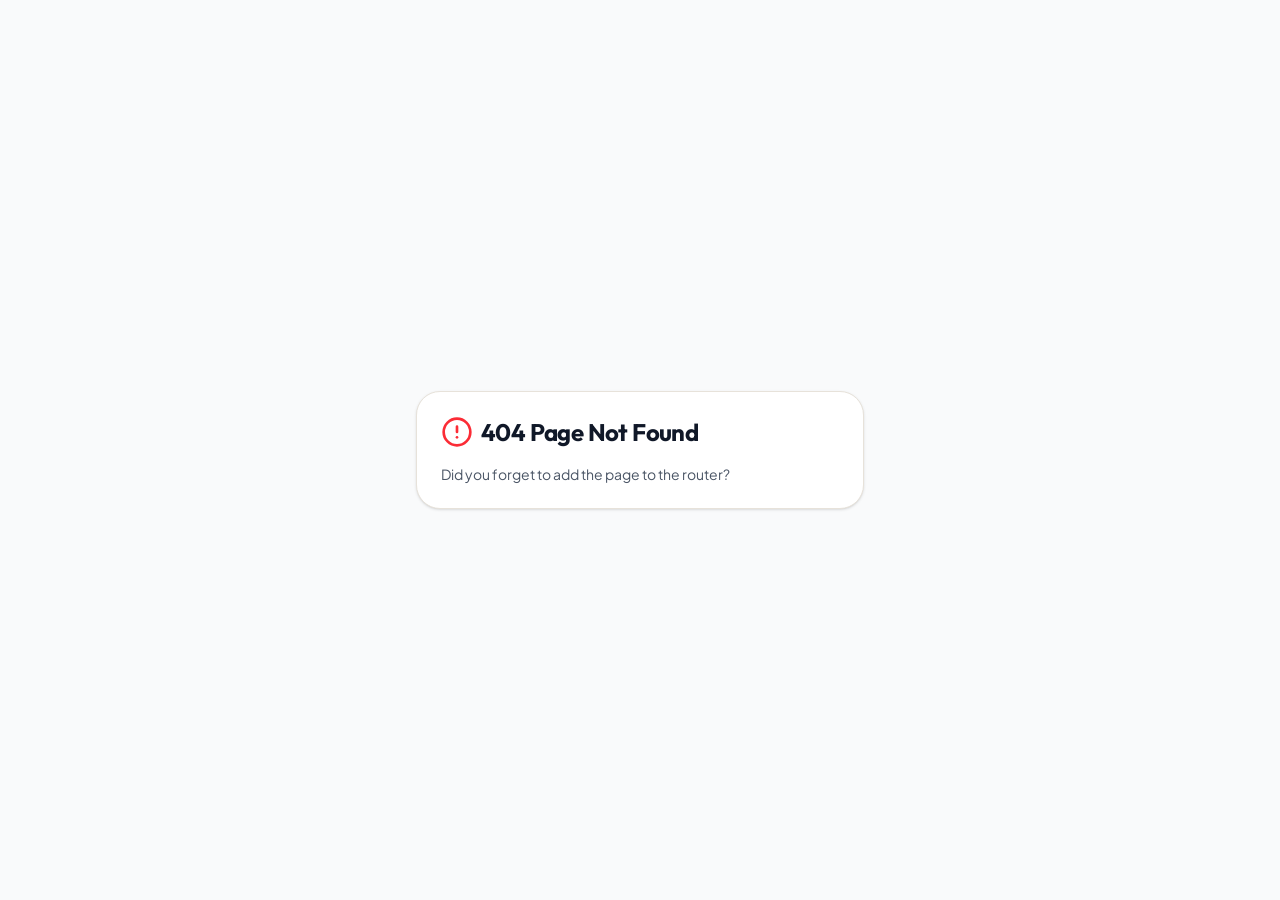
<file: index.html>
<!DOCTYPE html>
<html lang="en">
  <head>
    <meta charset="UTF-8" />
    <meta name="viewport" content="width=device-width, initial-scale=1.0, maximum-scale=1" />
    <title>Dipesh Patel Portfolio</title>
    <meta name="description" content="Portfolio of Dipesh Patel in Edmonton, AB — AI/ML systems and product delivery, from models and data pipelines to software that ships." />
    <meta name="robots" content="index, follow" />
    <meta property="og:title" content="Dipesh Patel Portfolio" />
    <meta property="og:description" content="Portfolio of Dipesh Patel in Edmonton, AB — AI/ML systems and product delivery, from models and data pipelines to software that ships." />
    <meta property="og:type" content="website" />
    <meta name="twitter:card" content="summary_large_image" />
    <meta name="twitter:title" content="Dipesh Patel Portfolio" />
    <meta name="twitter:description" content="Portfolio of Dipesh Patel in Edmonton, AB — AI/ML systems and product delivery, from models and data pipelines to software that ships." />
    <link rel="icon" type="image/svg+xml" href="/favicon.svg" />
    <link rel="preconnect" href="https://fonts.googleapis.com">
    <link rel="preconnect" href="https://fonts.gstatic.com" crossorigin>
    <link href="https://fonts.googleapis.com/css2?family=Inter:wght@400;500;600;700&display=swap" rel="stylesheet">
    <script type="module" crossorigin src="/assets/index-BC3vka7-.js"></script>
    <link rel="stylesheet" crossorigin href="/assets/index-CuyLwbIE.css">
  </head>
  <body>
    <div id="root"></div>
  </body>
</html>
</file>
<file: assets/index-CuyLwbIE.css>
@import"https://fonts.googleapis.com/css2?family=Outfit:wght@400;500;600;700;800&family=Plus+Jakarta+Sans:wght@400;500;600;700&display=swap";/*! tailwindcss v4.3.3 | MIT License | https://tailwindcss.com */@layer properties{@supports (((-webkit-hyphens:none)) and (not (margin-trim:inline))) or ((-moz-orient:inline) and (not (color:rgb(from red r g b)))){*,:before,:after,::backdrop{--tw-translate-x:0;--tw-translate-y:0;--tw-translate-z:0;--tw-scale-x:1;--tw-scale-y:1;--tw-scale-z:1;--tw-rotate-x:initial;--tw-rotate-y:initial;--tw-rotate-z:initial;--tw-skew-x:initial;--tw-skew-y:initial;--tw-pan-x:initial;--tw-pan-y:initial;--tw-pinch-zoom:initial;--tw-space-y-reverse:0;--tw-space-x-reverse:0;--tw-divide-x-reverse:0;--tw-border-style:solid;--tw-divide-y-reverse:0;--tw-gradient-position:initial;--tw-gradient-from:#0000;--tw-gradient-via:#0000;--tw-gradient-to:#0000;--tw-gradient-stops:initial;--tw-gradient-via-stops:initial;--tw-gradient-from-position:0%;--tw-gradient-via-position:50%;--tw-gradient-to-position:100%;--tw-leading:initial;--tw-font-weight:initial;--tw-tracking:initial;--tw-ordinal:initial;--tw-slashed-zero:initial;--tw-numeric-figure:initial;--tw-numeric-spacing:initial;--tw-numeric-fraction:initial;--tw-shadow:0 0 #0000;--tw-shadow-color:initial;--tw-shadow-alpha:100%;--tw-inset-shadow:0 0 #0000;--tw-inset-shadow-color:initial;--tw-inset-shadow-alpha:100%;--tw-ring-color:initial;--tw-ring-shadow:0 0 #0000;--tw-inset-ring-color:initial;--tw-inset-ring-shadow:0 0 #0000;--tw-ring-inset:initial;--tw-ring-offset-width:0px;--tw-ring-offset-color:#fff;--tw-ring-offset-shadow:0 0 #0000;--tw-outline-style:solid;--tw-blur:initial;--tw-brightness:initial;--tw-contrast:initial;--tw-grayscale:initial;--tw-hue-rotate:initial;--tw-invert:initial;--tw-opacity:initial;--tw-saturate:initial;--tw-sepia:initial;--tw-drop-shadow:initial;--tw-drop-shadow-color:initial;--tw-drop-shadow-alpha:100%;--tw-drop-shadow-size:initial;--tw-backdrop-blur:initial;--tw-backdrop-brightness:initial;--tw-backdrop-contrast:initial;--tw-backdrop-grayscale:initial;--tw-backdrop-hue-rotate:initial;--tw-backdrop-invert:initial;--tw-backdrop-opacity:initial;--tw-backdrop-saturate:initial;--tw-backdrop-sepia:initial;--tw-duration:initial;--tw-ease:initial;--tw-content:"";--tw-animation-delay:0s;--tw-animation-direction:normal;--tw-animation-duration:initial;--tw-animation-fill-mode:none;--tw-animation-iteration-count:1;--tw-enter-blur:0;--tw-enter-opacity:1;--tw-enter-rotate:0;--tw-enter-scale:1;--tw-enter-translate-x:0;--tw-enter-translate-y:0;--tw-exit-blur:0;--tw-exit-opacity:1;--tw-exit-rotate:0;--tw-exit-scale:1;--tw-exit-translate-x:0;--tw-exit-translate-y:0}}}@layer theme{:root,:host{--font-mono:ui-monospace, SFMono-Regular, Menlo, Monaco, Consolas, "Liberation Mono", "Courier New", monospace;--color-red-50:oklch(97.1% .013 17.38);--color-red-300:oklch(80.8% .114 19.571);--color-red-400:oklch(70.4% .191 22.216);--color-red-500:oklch(63.7% .237 25.331);--color-red-600:oklch(57.7% .245 27.325);--color-orange-50:oklch(98% .016 73.684);--color-orange-200:oklch(90.1% .076 70.697);--color-amber-50:oklch(98.7% .022 95.277);--color-amber-200:oklch(92.4% .12 95.746);--color-amber-600:oklch(66.6% .179 58.318);--color-emerald-50:oklch(97.9% .021 166.113);--color-emerald-200:oklch(90.5% .093 164.15);--color-emerald-400:oklch(76.5% .177 163.223);--color-cyan-500:oklch(71.5% .143 215.221);--color-sky-50:oklch(97.7% .013 236.62);--color-sky-200:oklch(90.1% .058 230.902);--color-sky-400:oklch(74.6% .16 232.661);--color-blue-50:oklch(97% .014 254.604);--color-blue-200:oklch(88.2% .059 254.128);--color-blue-500:oklch(62.3% .214 259.815);--color-indigo-50:oklch(96.2% .018 272.314);--color-indigo-100:oklch(93% .034 272.788);--color-indigo-200:oklch(87% .065 274.039);--color-indigo-800:oklch(39.8% .195 277.366);--color-violet-50:oklch(96.9% .016 293.756);--color-violet-200:oklch(89.4% .057 293.283);--color-purple-50:oklch(97.7% .014 308.299);--color-slate-100:oklch(96.8% .007 247.896);--color-slate-400:oklch(70.4% .04 256.788);--color-slate-900:oklch(20.8% .042 265.755);--color-slate-950:oklch(12.9% .042 264.695);--color-gray-50:oklch(98.5% .002 247.839);--color-gray-600:oklch(44.6% .03 256.802);--color-gray-900:oklch(21% .034 264.665);--color-black:#000;--color-white:#fff;--spacing:.25rem;--container-sm:24rem;--container-md:28rem;--container-lg:32rem;--container-2xl:42rem;--container-3xl:48rem;--container-4xl:56rem;--text-xs:.75rem;--text-xs--line-height:calc(1 / .75);--text-sm:.875rem;--text-sm--line-height:calc(1.25 / .875);--text-base:1rem;--text-base--line-height: 1.5 ;--text-lg:1.125rem;--text-lg--line-height:calc(1.75 / 1.125);--text-xl:1.25rem;--text-xl--line-height:calc(1.75 / 1.25);--text-2xl:1.5rem;--text-2xl--line-height:calc(2 / 1.5);--text-3xl:1.875rem;--text-3xl--line-height: 1.2 ;--text-4xl:2.25rem;--text-4xl--line-height:calc(2.5 / 2.25);--text-5xl:3rem;--text-5xl--line-height:1;--text-6xl:3.75rem;--text-6xl--line-height:1;--text-7xl:4.5rem;--text-7xl--line-height:1;--font-weight-normal:400;--font-weight-medium:500;--font-weight-semibold:600;--font-weight-bold:700;--tracking-tight:-.025em;--tracking-wide:.025em;--tracking-wider:.05em;--tracking-widest:.1em;--leading-tight:1.25;--leading-snug:1.375;--leading-normal:1.5;--leading-relaxed:1.625;--radius-2xl:1rem;--radius-3xl:1.5rem;--ease-in:cubic-bezier(.4, 0, 1, 1);--ease-out:cubic-bezier(0, 0, .2, 1);--ease-in-out:cubic-bezier(.4, 0, .2, 1);--animate-spin:spin 1s linear infinite;--animate-pulse:pulse 2s cubic-bezier(.4, 0, .6, 1) infinite;--animate-bounce:bounce 1s infinite;--blur-md:12px;--blur-2xl:40px;--aspect-video:16 / 9;--default-transition-duration:.15s;--default-transition-timing-function:cubic-bezier(.4, 0, .2, 1);--default-font-family:var(--app-font-sans);--default-mono-font-family:var(--font-mono);--color-border:hsl(var(--border))}}@layer base{*,:after,:before,::backdrop{box-sizing:border-box;border:0 solid;margin:0;padding:0}::file-selector-button{box-sizing:border-box;border:0 solid;margin:0;padding:0}html,:host{-webkit-text-size-adjust:100%;-moz-tab-size:4;tab-size:4;line-height:1.5;font-family:var(--default-font-family,-apple-system, BlinkMacSystemFont, "Segoe UI", Roboto, "Helvetica Neue", "Noto Sans", Arial, sans-serif, "Apple Color Emoji", "Segoe UI Emoji", "Segoe UI Symbol", "Noto Color Emoji");font-feature-settings:var(--default-font-feature-settings,normal);font-variation-settings:var(--default-font-variation-settings,normal);-webkit-tap-highlight-color:transparent}hr{height:0;color:inherit;border-top-width:1px}abbr:where([title]){-webkit-text-decoration:underline dotted;text-decoration:underline dotted}h1,h2,h3,h4,h5,h6{font-size:inherit;font-weight:inherit}a{color:inherit;-webkit-text-decoration:inherit;text-decoration:inherit}b,strong{font-weight:bolder}code,kbd,samp,pre{font-family:var(--default-mono-font-family,ui-monospace, SFMono-Regular, Menlo, Monaco, Consolas, "Liberation Mono", "Courier New", monospace);font-feature-settings:var(--default-mono-font-feature-settings,normal);font-variation-settings:var(--default-mono-font-variation-settings,normal);font-size:1em}small{font-size:80%}sub,sup{vertical-align:baseline;font-size:75%;line-height:0;position:relative}sub{bottom:-.25em}sup{top:-.5em}table{text-indent:0;border-color:inherit;border-collapse:collapse}:-moz-focusring:where(:not(iframe)){outline:auto}progress{vertical-align:baseline}summary{display:list-item}ol,ul,menu{list-style:none}img,svg,video,canvas,audio,iframe,embed,object{vertical-align:middle;display:block}img,video{max-width:100%;height:auto}button,input,select,optgroup,textarea{font:inherit;font-feature-settings:inherit;font-variation-settings:inherit;letter-spacing:inherit;color:inherit;opacity:1;background-color:#0000;border-radius:0}::file-selector-button{font:inherit;font-feature-settings:inherit;font-variation-settings:inherit;letter-spacing:inherit;color:inherit;opacity:1;background-color:#0000;border-radius:0}:where(select:is([multiple],[size])) optgroup{font-weight:bolder}:where(select:is([multiple],[size])) optgroup option{padding-inline-start:20px}::file-selector-button{margin-inline-end:4px}::placeholder{opacity:1}@supports (not ((-webkit-appearance:-apple-pay-button))) or (contain-intrinsic-size:1px){::placeholder{color:currentColor}@supports (color:color-mix(in lab,red,red)){::placeholder{color:color-mix(in oklab,currentcolor 50%,transparent)}}}textarea{resize:vertical}::-webkit-search-decoration{-webkit-appearance:none}::-webkit-date-and-time-value{min-height:1lh;text-align:inherit}::-webkit-datetime-edit{display:inline-flex}::-webkit-datetime-edit-fields-wrapper{padding:0}::-webkit-datetime-edit{padding-block:0}::-webkit-datetime-edit-year-field{padding-block:0}::-webkit-datetime-edit-month-field{padding-block:0}::-webkit-datetime-edit-day-field{padding-block:0}::-webkit-datetime-edit-hour-field{padding-block:0}::-webkit-datetime-edit-minute-field{padding-block:0}::-webkit-datetime-edit-second-field{padding-block:0}::-webkit-datetime-edit-millisecond-field{padding-block:0}::-webkit-datetime-edit-meridiem-field{padding-block:0}::-webkit-calendar-picker-indicator{line-height:1}:-moz-ui-invalid{box-shadow:none}button,input:where([type=button],[type=reset],[type=submit]){-webkit-appearance:button;-moz-appearance:button;appearance:button}::file-selector-button{-webkit-appearance:button;-moz-appearance:button;appearance:button}::-webkit-inner-spin-button{height:auto}::-webkit-outer-spin-button{height:auto}[hidden]:where(:not([hidden=until-found])){display:none!important}*{border-color:hsl(var(--border))}body{background-color:hsl(var(--background));font-family:var(--app-font-sans);color:hsl(var(--foreground));-webkit-font-smoothing:antialiased;-moz-osx-font-smoothing:grayscale;scroll-behavior:smooth}h1,h2,h3,h4,h5,h6{font-family:var(--app-font-heading);--tw-tracking:var(--tracking-tight);letter-spacing:var(--tracking-tight)}}@layer components;@layer utilities{.\@container\/field-group{container:field-group/inline-size}.\@container{container-type:inline-size}.pointer-events-auto{pointer-events:auto}.pointer-events-none{pointer-events:none}.collapse{visibility:collapse}.invisible{visibility:hidden}.visible{visibility:visible}.sr-only{clip-path:inset(50%);white-space:nowrap;border-width:0;width:1px;height:1px;margin:-1px;padding:0;position:absolute;overflow:hidden}.not-sr-only{clip-path:none;white-space:normal;width:auto;height:auto;margin:0;padding:0;position:static;overflow:visible}.absolute{position:absolute}.fixed{position:fixed}.relative{position:relative}.static{position:static}.sticky{position:sticky}.-inset-3{inset:calc(var(--spacing) * -3)}.inset-0{top:0;right:0;bottom:0;left:0}.inset-x-0{inset-inline:0}.inset-y-0{inset-block:0}.-top-12{top:calc(var(--spacing) * -12)}.top-0{top:0}.top-1\.5{top:calc(var(--spacing) * 1.5)}.top-1\/2{top:50%}.top-1\/4{top:25%}.top-2{top:calc(var(--spacing) * 2)}.top-3\.5{top:calc(var(--spacing) * 3.5)}.top-4{top:calc(var(--spacing) * 4)}.top-\[1px\]{top:1px}.top-\[4\.5rem\]{top:4.5rem}.top-\[50\%\]{top:50%}.top-\[60\%\]{top:60%}.top-full{top:100%}.-right-3{right:calc(var(--spacing) * -3)}.-right-12{right:calc(var(--spacing) * -12)}.-right-64{right:calc(var(--spacing) * -64)}.right-0{right:0}.right-1{right:var(--spacing)}.right-2{right:calc(var(--spacing) * 2)}.right-3{right:calc(var(--spacing) * 3)}.right-4{right:calc(var(--spacing) * 4)}.-bottom-3{bottom:calc(var(--spacing) * -3)}.-bottom-12{bottom:calc(var(--spacing) * -12)}.-bottom-32{bottom:calc(var(--spacing) * -32)}.bottom-0{bottom:0}.bottom-1\/4{bottom:25%}.bottom-4{bottom:calc(var(--spacing) * 4)}.bottom-10{bottom:calc(var(--spacing) * 10)}.-left-12{left:calc(var(--spacing) * -12)}.-left-32{left:calc(var(--spacing) * -32)}.-left-64{left:calc(var(--spacing) * -64)}.left-0{left:0}.left-1\/2{left:50%}.left-2{left:calc(var(--spacing) * 2)}.left-6{left:calc(var(--spacing) * 6)}.left-\[50\%\]{left:50%}.isolate{isolation:isolate}.isolation-auto{isolation:auto}.-z-0{z-index:-0}.-z-10{z-index:-10}.z-10{z-index:10}.z-20{z-index:20}.z-40{z-index:40}.z-50{z-index:50}.z-\[1\]{z-index:1}.z-\[100\]{z-index:100}.order-first{order:-9999}.order-last{order:9999}.container{width:100%}@media(min-width:40rem){.container{max-width:40rem}}@media(min-width:48rem){.container{max-width:48rem}}@media(min-width:64rem){.container{max-width:64rem}}@media(min-width:80rem){.container{max-width:80rem}}@media(min-width:96rem){.container{max-width:96rem}}.\!m-0{margin:0!important}.-mx-1{margin-inline:calc(var(--spacing) * -1)}.mx-2{margin-inline:calc(var(--spacing) * 2)}.mx-3\.5{margin-inline:calc(var(--spacing) * 3.5)}.mx-4{margin-inline:calc(var(--spacing) * 4)}.mx-auto{margin-inline:auto}.-my-2{margin-block:calc(var(--spacing) * -2)}.my-0{margin-block:0}.my-0\.5{margin-block:calc(var(--spacing) * .5)}.my-1{margin-block:var(--spacing)}.prose{color:var(--tw-prose-body);max-width:65ch}.prose :where(p):not(:where([class~=not-prose],[class~=not-prose] *)){margin-top:1.25em;margin-bottom:1.25em}.prose :where([class~=lead]):not(:where([class~=not-prose],[class~=not-prose] *)){color:var(--tw-prose-lead);margin-top:1.2em;margin-bottom:1.2em;font-size:1.25em;line-height:1.6}.prose :where(a):not(:where([class~=not-prose],[class~=not-prose] *)){color:var(--tw-prose-links);font-weight:500;text-decoration:underline}.prose :where(strong):not(:where([class~=not-prose],[class~=not-prose] *)){color:var(--tw-prose-bold);font-weight:600}.prose :where(a strong):not(:where([class~=not-prose],[class~=not-prose] *)),.prose :where(blockquote strong):not(:where([class~=not-prose],[class~=not-prose] *)),.prose :where(thead th strong):not(:where([class~=not-prose],[class~=not-prose] *)){color:inherit}.prose :where(ol):not(:where([class~=not-prose],[class~=not-prose] *)){margin-top:1.25em;margin-bottom:1.25em;padding-inline-start:1.625em;list-style-type:decimal}.prose :where(ol[type=A]):not(:where([class~=not-prose],[class~=not-prose] *)){list-style-type:upper-alpha}.prose :where(ol[type=a]):not(:where([class~=not-prose],[class~=not-prose] *)){list-style-type:lower-alpha}.prose :where(ol[type=A s]):not(:where([class~=not-prose],[class~=not-prose] *)){list-style-type:upper-alpha}.prose :where(ol[type=a s]):not(:where([class~=not-prose],[class~=not-prose] *)){list-style-type:lower-alpha}.prose :where(ol[type=I]):not(:where([class~=not-prose],[class~=not-prose] *)){list-style-type:upper-roman}.prose :where(ol[type=i]):not(:where([class~=not-prose],[class~=not-prose] *)){list-style-type:lower-roman}.prose :where(ol[type=I s]):not(:where([class~=not-prose],[class~=not-prose] *)){list-style-type:upper-roman}.prose :where(ol[type=i s]):not(:where([class~=not-prose],[class~=not-prose] *)){list-style-type:lower-roman}.prose :where(ol[type="1"]):not(:where([class~=not-prose],[class~=not-prose] *)){list-style-type:decimal}.prose :where(ul):not(:where([class~=not-prose],[class~=not-prose] *)){margin-top:1.25em;margin-bottom:1.25em;padding-inline-start:1.625em;list-style-type:disc}.prose :where(ol>li):not(:where([class~=not-prose],[class~=not-prose] *))::marker{color:var(--tw-prose-counters);font-weight:400}.prose :where(ul>li):not(:where([class~=not-prose],[class~=not-prose] *))::marker{color:var(--tw-prose-bullets)}.prose :where(dt):not(:where([class~=not-prose],[class~=not-prose] *)){color:var(--tw-prose-headings);margin-top:1.25em;font-weight:600}.prose :where(hr):not(:where([class~=not-prose],[class~=not-prose] *)){border-color:var(--tw-prose-hr);border-top-width:1px;margin-top:3em;margin-bottom:3em}.prose :where(blockquote):not(:where([class~=not-prose],[class~=not-prose] *)){color:var(--tw-prose-quotes);border-inline-start-width:.25rem;border-inline-start-color:var(--tw-prose-quote-borders);quotes:"“""”""‘""’";margin-top:1.6em;margin-bottom:1.6em;padding-inline-start:1em;font-style:italic;font-weight:500}.prose :where(blockquote p:first-of-type):not(:where([class~=not-prose],[class~=not-prose] *)):before{content:open-quote}.prose :where(blockquote p:last-of-type):not(:where([class~=not-prose],[class~=not-prose] *)):after{content:close-quote}.prose :where(h1):not(:where([class~=not-prose],[class~=not-prose] *)){color:var(--tw-prose-headings);margin-top:0;margin-bottom:.888889em;font-size:2.25em;font-weight:800;line-height:1.11111}.prose :where(h1 strong):not(:where([class~=not-prose],[class~=not-prose] *)){color:inherit;font-weight:900}.prose :where(h2):not(:where([class~=not-prose],[class~=not-prose] *)){color:var(--tw-prose-headings);margin-top:2em;margin-bottom:1em;font-size:1.5em;font-weight:700;line-height:1.33333}.prose :where(h2 strong):not(:where([class~=not-prose],[class~=not-prose] *)){color:inherit;font-weight:800}.prose :where(h3):not(:where([class~=not-prose],[class~=not-prose] *)){color:var(--tw-prose-headings);margin-top:1.6em;margin-bottom:.6em;font-size:1.25em;font-weight:600;line-height:1.6}.prose :where(h3 strong):not(:where([class~=not-prose],[class~=not-prose] *)){color:inherit;font-weight:700}.prose :where(h4):not(:where([class~=not-prose],[class~=not-prose] *)){color:var(--tw-prose-headings);margin-top:1.5em;margin-bottom:.5em;font-weight:600;line-height:1.5}.prose :where(h4 strong):not(:where([class~=not-prose],[class~=not-prose] *)){color:inherit;font-weight:700}.prose :where(img):not(:where([class~=not-prose],[class~=not-prose] *)){margin-top:2em;margin-bottom:2em}.prose :where(picture):not(:where([class~=not-prose],[class~=not-prose] *)){margin-top:2em;margin-bottom:2em;display:block}.prose :where(video):not(:where([class~=not-prose],[class~=not-prose] *)){margin-top:2em;margin-bottom:2em}.prose :where(kbd):not(:where([class~=not-prose],[class~=not-prose] *)){color:var(--tw-prose-kbd);box-shadow:0 0 0 1px var(--tw-prose-kbd-shadows),0 3px 0 var(--tw-prose-kbd-shadows);padding-top:.1875em;padding-inline-end:.375em;padding-bottom:.1875em;border-radius:.3125rem;padding-inline-start:.375em;font-family:inherit;font-size:.875em;font-weight:500}.prose :where(code):not(:where([class~=not-prose],[class~=not-prose] *)){color:var(--tw-prose-code);font-size:.875em;font-weight:600}.prose :where(code):not(:where([class~=not-prose],[class~=not-prose] *)):before,.prose :where(code):not(:where([class~=not-prose],[class~=not-prose] *)):after{content:"`"}.prose :where(a code):not(:where([class~=not-prose],[class~=not-prose] *)),.prose :where(h1 code):not(:where([class~=not-prose],[class~=not-prose] *)){color:inherit}.prose :where(h2 code):not(:where([class~=not-prose],[class~=not-prose] *)){color:inherit;font-size:.875em}.prose :where(h3 code):not(:where([class~=not-prose],[class~=not-prose] *)){color:inherit;font-size:.9em}.prose :where(h4 code):not(:where([class~=not-prose],[class~=not-prose] *)),.prose :where(blockquote code):not(:where([class~=not-prose],[class~=not-prose] *)),.prose :where(thead th code):not(:where([class~=not-prose],[class~=not-prose] *)){color:inherit}.prose :where(pre):not(:where([class~=not-prose],[class~=not-prose] *)){color:var(--tw-prose-pre-code);background-color:var(--tw-prose-pre-bg);padding-top:.857143em;padding-inline-end:1.14286em;padding-bottom:.857143em;border-radius:.375rem;margin-top:1.71429em;margin-bottom:1.71429em;padding-inline-start:1.14286em;font-size:.875em;font-weight:400;line-height:1.71429;overflow-x:auto}.prose :where(pre code):not(:where([class~=not-prose],[class~=not-prose] *)){font-weight:inherit;color:inherit;font-size:inherit;font-family:inherit;line-height:inherit;background-color:#0000;border-width:0;border-radius:0;padding:0}.prose :where(pre code):not(:where([class~=not-prose],[class~=not-prose] *)):before,.prose :where(pre code):not(:where([class~=not-prose],[class~=not-prose] *)):after{content:none}.prose :where(table):not(:where([class~=not-prose],[class~=not-prose] *)){table-layout:auto;width:100%;margin-top:2em;margin-bottom:2em;font-size:.875em;line-height:1.71429}.prose :where(thead):not(:where([class~=not-prose],[class~=not-prose] *)){border-bottom-width:1px;border-bottom-color:var(--tw-prose-th-borders)}.prose :where(thead th):not(:where([class~=not-prose],[class~=not-prose] *)){color:var(--tw-prose-headings);vertical-align:bottom;padding-inline-end:.571429em;padding-bottom:.571429em;padding-inline-start:.571429em;font-weight:600}.prose :where(tbody tr):not(:where([class~=not-prose],[class~=not-prose] *)){border-bottom-width:1px;border-bottom-color:var(--tw-prose-td-borders)}.prose :where(tbody tr:last-child):not(:where([class~=not-prose],[class~=not-prose] *)){border-bottom-width:0}.prose :where(tbody td):not(:where([class~=not-prose],[class~=not-prose] *)){vertical-align:baseline}.prose :where(tfoot):not(:where([class~=not-prose],[class~=not-prose] *)){border-top-width:1px;border-top-color:var(--tw-prose-th-borders)}.prose :where(tfoot td):not(:where([class~=not-prose],[class~=not-prose] *)){vertical-align:top}.prose :where(th,td):not(:where([class~=not-prose],[class~=not-prose] *)){text-align:start}.prose :where(figure>*):not(:where([class~=not-prose],[class~=not-prose] *)){margin-top:0;margin-bottom:0}.prose :where(figcaption):not(:where([class~=not-prose],[class~=not-prose] *)){color:var(--tw-prose-captions);margin-top:.857143em;font-size:.875em;line-height:1.42857}.prose{--tw-prose-body:oklch(37.3% .034 259.733);--tw-prose-headings:oklch(21% .034 264.665);--tw-prose-lead:oklch(44.6% .03 256.802);--tw-prose-links:oklch(21% .034 264.665);--tw-prose-bold:oklch(21% .034 264.665);--tw-prose-counters:oklch(55.1% .027 264.364);--tw-prose-bullets:oklch(87.2% .01 258.338);--tw-prose-hr:oklch(92.8% .006 264.531);--tw-prose-quotes:oklch(21% .034 264.665);--tw-prose-quote-borders:oklch(92.8% .006 264.531);--tw-prose-captions:oklch(55.1% .027 264.364);--tw-prose-kbd:oklch(21% .034 264.665);--tw-prose-kbd-shadows:oklab(21% -.00316127 -.0338527/.1);--tw-prose-code:oklch(21% .034 264.665);--tw-prose-pre-code:oklch(92.8% .006 264.531);--tw-prose-pre-bg:oklch(27.8% .033 256.848);--tw-prose-th-borders:oklch(87.2% .01 258.338);--tw-prose-td-borders:oklch(92.8% .006 264.531);--tw-prose-invert-body:oklch(87.2% .01 258.338);--tw-prose-invert-headings:#fff;--tw-prose-invert-lead:oklch(70.7% .022 261.325);--tw-prose-invert-links:#fff;--tw-prose-invert-bold:#fff;--tw-prose-invert-counters:oklch(70.7% .022 261.325);--tw-prose-invert-bullets:oklch(44.6% .03 256.802);--tw-prose-invert-hr:oklch(37.3% .034 259.733);--tw-prose-invert-quotes:oklch(96.7% .003 264.542);--tw-prose-invert-quote-borders:oklch(37.3% .034 259.733);--tw-prose-invert-captions:oklch(70.7% .022 261.325);--tw-prose-invert-kbd:#fff;--tw-prose-invert-kbd-shadows:#ffffff1a;--tw-prose-invert-code:#fff;--tw-prose-invert-pre-code:oklch(87.2% .01 258.338);--tw-prose-invert-pre-bg:#00000080;--tw-prose-invert-th-borders:oklch(44.6% .03 256.802);--tw-prose-invert-td-borders:oklch(37.3% .034 259.733);font-size:1rem;line-height:1.75}.prose :where(picture>img):not(:where([class~=not-prose],[class~=not-prose] *)){margin-top:0;margin-bottom:0}.prose :where(li):not(:where([class~=not-prose],[class~=not-prose] *)){margin-top:.5em;margin-bottom:.5em}.prose :where(ol>li):not(:where([class~=not-prose],[class~=not-prose] *)),.prose :where(ul>li):not(:where([class~=not-prose],[class~=not-prose] *)){padding-inline-start:.375em}.prose :where(.prose>ul>li p):not(:where([class~=not-prose],[class~=not-prose] *)){margin-top:.75em;margin-bottom:.75em}.prose :where(.prose>ul>li>p:first-child):not(:where([class~=not-prose],[class~=not-prose] *)){margin-top:1.25em}.prose :where(.prose>ul>li>p:last-child):not(:where([class~=not-prose],[class~=not-prose] *)){margin-bottom:1.25em}.prose :where(.prose>ol>li>p:first-child):not(:where([class~=not-prose],[class~=not-prose] *)){margin-top:1.25em}.prose :where(.prose>ol>li>p:last-child):not(:where([class~=not-prose],[class~=not-prose] *)){margin-bottom:1.25em}.prose :where(ul ul,ul ol,ol ul,ol ol):not(:where([class~=not-prose],[class~=not-prose] *)){margin-top:.75em;margin-bottom:.75em}.prose :where(dl):not(:where([class~=not-prose],[class~=not-prose] *)){margin-top:1.25em;margin-bottom:1.25em}.prose :where(dd):not(:where([class~=not-prose],[class~=not-prose] *)){margin-top:.5em;padding-inline-start:1.625em}.prose :where(hr+*):not(:where([class~=not-prose],[class~=not-prose] *)),.prose :where(h2+*):not(:where([class~=not-prose],[class~=not-prose] *)),.prose :where(h3+*):not(:where([class~=not-prose],[class~=not-prose] *)),.prose :where(h4+*):not(:where([class~=not-prose],[class~=not-prose] *)){margin-top:0}.prose :where(thead th:first-child):not(:where([class~=not-prose],[class~=not-prose] *)){padding-inline-start:0}.prose :where(thead th:last-child):not(:where([class~=not-prose],[class~=not-prose] *)){padding-inline-end:0}.prose :where(tbody td,tfoot td):not(:where([class~=not-prose],[class~=not-prose] *)){padding-top:.571429em;padding-inline-end:.571429em;padding-bottom:.571429em;padding-inline-start:.571429em}.prose :where(tbody td:first-child,tfoot td:first-child):not(:where([class~=not-prose],[class~=not-prose] *)){padding-inline-start:0}.prose :where(tbody td:last-child,tfoot td:last-child):not(:where([class~=not-prose],[class~=not-prose] *)){padding-inline-end:0}.prose :where(figure):not(:where([class~=not-prose],[class~=not-prose] *)){margin-top:2em;margin-bottom:2em}.prose :where(.prose>:first-child):not(:where([class~=not-prose],[class~=not-prose] *)){margin-top:0}.prose :where(.prose>:last-child):not(:where([class~=not-prose],[class~=not-prose] *)){margin-bottom:0}.-mt-4{margin-top:calc(var(--spacing) * -4)}.mt-0\.5{margin-top:calc(var(--spacing) * .5)}.mt-1{margin-top:var(--spacing)}.mt-1\.5{margin-top:calc(var(--spacing) * 1.5)}.mt-2{margin-top:calc(var(--spacing) * 2)}.mt-3{margin-top:calc(var(--spacing) * 3)}.mt-4{margin-top:calc(var(--spacing) * 4)}.mt-6{margin-top:calc(var(--spacing) * 6)}.mt-8{margin-top:calc(var(--spacing) * 8)}.mt-10{margin-top:calc(var(--spacing) * 10)}.mt-12{margin-top:calc(var(--spacing) * 12)}.mt-20{margin-top:calc(var(--spacing) * 20)}.mt-24{margin-top:calc(var(--spacing) * 24)}.mt-auto{margin-top:auto}.mr-2{margin-right:calc(var(--spacing) * 2)}.mb-1{margin-bottom:var(--spacing)}.mb-2{margin-bottom:calc(var(--spacing) * 2)}.mb-3{margin-bottom:calc(var(--spacing) * 3)}.mb-4{margin-bottom:calc(var(--spacing) * 4)}.mb-5{margin-bottom:calc(var(--spacing) * 5)}.mb-6{margin-bottom:calc(var(--spacing) * 6)}.mb-8{margin-bottom:calc(var(--spacing) * 8)}.mb-10{margin-bottom:calc(var(--spacing) * 10)}.mb-12{margin-bottom:calc(var(--spacing) * 12)}.mb-14{margin-bottom:calc(var(--spacing) * 14)}.mb-16{margin-bottom:calc(var(--spacing) * 16)}.-ml-2{margin-left:calc(var(--spacing) * -2)}.-ml-4{margin-left:calc(var(--spacing) * -4)}.ml-1{margin-left:var(--spacing)}.ml-4{margin-left:calc(var(--spacing) * 4)}.ml-12{margin-left:calc(var(--spacing) * 12)}.ml-auto{margin-left:auto}.line-clamp-2{-webkit-line-clamp:2;-webkit-box-orient:vertical;display:-webkit-box;overflow:hidden}.block{display:block}.contents{display:contents}.flex{display:flex}.flow-root{display:flow-root}.grid{display:grid}.hidden{display:none}.inline{display:inline}.inline-block{display:inline-block}.inline-flex{display:inline-flex}.inline-grid{display:inline-grid}.inline-table{display:inline-table}.list-item{display:list-item}.table{display:table}.table-caption{display:table-caption}.table-cell{display:table-cell}.table-column{display:table-column}.table-column-group{display:table-column-group}.table-footer-group{display:table-footer-group}.table-header-group{display:table-header-group}.table-row{display:table-row}.table-row-group{display:table-row-group}.aspect-\[4\/5\]{aspect-ratio:4/5}.aspect-square{aspect-ratio:1}.aspect-video{aspect-ratio:var(--aspect-video)}.size-1{width:var(--spacing);height:var(--spacing)}.size-4{width:calc(var(--spacing) * 4);height:calc(var(--spacing) * 4)}.size-6{width:calc(var(--spacing) * 6);height:calc(var(--spacing) * 6)}.size-8{width:calc(var(--spacing) * 8);height:calc(var(--spacing) * 8)}.size-10{width:calc(var(--spacing) * 10);height:calc(var(--spacing) * 10)}.size-\[--cell-size\]{width:--cell-size;height:--cell-size}.h-1\.5{height:calc(var(--spacing) * 1.5)}.h-2{height:calc(var(--spacing) * 2)}.h-2\.5{height:calc(var(--spacing) * 2.5)}.h-3{height:calc(var(--spacing) * 3)}.h-3\.5{height:calc(var(--spacing) * 3.5)}.h-4{height:calc(var(--spacing) * 4)}.h-5{height:calc(var(--spacing) * 5)}.h-6{height:calc(var(--spacing) * 6)}.h-7{height:calc(var(--spacing) * 7)}.h-8{height:calc(var(--spacing) * 8)}.h-9{height:calc(var(--spacing) * 9)}.h-10{height:calc(var(--spacing) * 10)}.h-12{height:calc(var(--spacing) * 12)}.h-20{height:calc(var(--spacing) * 20)}.h-24{height:calc(var(--spacing) * 24)}.h-40{height:calc(var(--spacing) * 40)}.h-44{height:calc(var(--spacing) * 44)}.h-64{height:calc(var(--spacing) * 64)}.h-80{height:calc(var(--spacing) * 80)}.h-84{height:calc(var(--spacing) * 84)}.h-96{height:calc(var(--spacing) * 96)}.h-120{height:calc(var(--spacing) * 120)}.h-\[--cell-size\]{height:--cell-size}.h-\[1px\]{height:1px}.h-\[400px\]{height:400px}.h-\[var\(--radix-navigation-menu-viewport-height\)\]{height:var(--radix-navigation-menu-viewport-height)}.h-\[var\(--radix-select-trigger-height\)\]{height:var(--radix-select-trigger-height)}.h-auto{height:auto}.h-full{height:100%}.h-px{height:1px}.h-svh{height:100svh}.max-h-\[--radix-context-menu-content-available-height\]{max-height:--radix-context-menu-content-available-height}.max-h-\[--radix-select-content-available-height\]{max-height:--radix-select-content-available-height}.max-h-\[85vh\]{max-height:85vh}.max-h-\[300px\]{max-height:300px}.max-h-\[420px\]{max-height:420px}.max-h-\[var\(--radix-dropdown-menu-content-available-height\)\]{max-height:var(--radix-dropdown-menu-content-available-height)}.max-h-screen{max-height:100vh}.min-h-0{min-height:0}.min-h-\[28px\]{min-height:28px}.min-h-\[120px\]{min-height:120px}.min-h-\[150px\]{min-height:150px}.min-h-\[160px\]{min-height:160px}.min-h-screen{min-height:100vh}.min-h-svh{min-height:100svh}.w-0{width:0}.w-1{width:var(--spacing)}.w-1\/2{width:50%}.w-2{width:calc(var(--spacing) * 2)}.w-2\.5{width:calc(var(--spacing) * 2.5)}.w-3{width:calc(var(--spacing) * 3)}.w-3\.5{width:calc(var(--spacing) * 3.5)}.w-3\/4{width:75%}.w-4{width:calc(var(--spacing) * 4)}.w-5{width:calc(var(--spacing) * 5)}.w-6{width:calc(var(--spacing) * 6)}.w-7{width:calc(var(--spacing) * 7)}.w-8{width:calc(var(--spacing) * 8)}.w-9{width:calc(var(--spacing) * 9)}.w-10{width:calc(var(--spacing) * 10)}.w-12{width:calc(var(--spacing) * 12)}.w-20{width:calc(var(--spacing) * 20)}.w-24{width:calc(var(--spacing) * 24)}.w-64{width:calc(var(--spacing) * 64)}.w-72{width:calc(var(--spacing) * 72)}.w-80{width:calc(var(--spacing) * 80)}.w-96{width:calc(var(--spacing) * 96)}.w-\[--cell-size\]{width:--cell-size}.w-\[1px\]{width:1px}.w-\[40\%\]{width:40%}.w-\[42\%\]{width:42%}.w-\[100px\]{width:100px}.w-\[var\(--sidebar-width\)\]{width:var(--sidebar-width)}.w-auto{width:auto}.w-fit{width:fit-content}.w-full{width:100%}.w-max{width:max-content}.w-px{width:1px}.max-w-2xl{max-width:var(--container-2xl)}.max-w-3xl{max-width:var(--container-3xl)}.max-w-4xl{max-width:var(--container-4xl)}.max-w-\[45\%\]{max-width:45%}.max-w-\[240px\]{max-width:240px}.max-w-\[var\(--skeleton-width\)\]{max-width:var(--skeleton-width)}.max-w-lg{max-width:var(--container-lg)}.max-w-max{max-width:max-content}.max-w-md{max-width:var(--container-md)}.max-w-none{max-width:none}.max-w-sm{max-width:var(--container-sm)}.min-w-0{min-width:0}.min-w-5{min-width:calc(var(--spacing) * 5)}.min-w-8{min-width:calc(var(--spacing) * 8)}.min-w-9{min-width:calc(var(--spacing) * 9)}.min-w-10{min-width:calc(var(--spacing) * 10)}.min-w-\[--cell-size\]{min-width:--cell-size}.min-w-\[2\.25rem\]{min-width:2.25rem}.min-w-\[8rem\]{min-width:8rem}.min-w-\[12rem\]{min-width:12rem}.min-w-\[560px\]{min-width:560px}.min-w-\[640px\]{min-width:640px}.min-w-\[720px\]{min-width:720px}.min-w-\[var\(--radix-select-trigger-width\)\]{min-width:var(--radix-select-trigger-width)}.flex-1{flex:1}.shrink{flex-shrink:1}.shrink-0{flex-shrink:0}.flex-grow,.grow{flex-grow:1}.grow-0{flex-grow:0}.basis-full{flex-basis:100%}.caption-bottom{caption-side:bottom}.border-collapse{border-collapse:collapse}.origin-\[--radix-context-menu-content-transform-origin\]{transform-origin:--radix-context-menu-content-transform-origin}.origin-\[--radix-dropdown-menu-content-transform-origin\]{transform-origin:--radix-dropdown-menu-content-transform-origin}.origin-\[--radix-hover-card-content-transform-origin\]{transform-origin:--radix-hover-card-content-transform-origin}.origin-\[--radix-menubar-content-transform-origin\]{transform-origin:--radix-menubar-content-transform-origin}.origin-\[--radix-popover-content-transform-origin\]{transform-origin:--radix-popover-content-transform-origin}.origin-\[--radix-select-content-transform-origin\]{transform-origin:--radix-select-content-transform-origin}.origin-\[--radix-tooltip-content-transform-origin\]{transform-origin:--radix-tooltip-content-transform-origin}.-translate-x-1\/2{--tw-translate-x: -50% ;translate:var(--tw-translate-x) var(--tw-translate-y)}.-translate-x-px{--tw-translate-x:-1px;translate:var(--tw-translate-x) var(--tw-translate-y)}.translate-x-32{--tw-translate-x:calc(var(--spacing) * 32);translate:var(--tw-translate-x) var(--tw-translate-y)}.translate-x-\[-50\%\]{--tw-translate-x:-50%;translate:var(--tw-translate-x) var(--tw-translate-y)}.translate-x-px{--tw-translate-x:1px;translate:var(--tw-translate-x) var(--tw-translate-y)}.-translate-y-1\/2{--tw-translate-y: -50% ;translate:var(--tw-translate-x) var(--tw-translate-y)}.translate-y-\[-50\%\]{--tw-translate-y:-50%;translate:var(--tw-translate-x) var(--tw-translate-y)}.scale-0{--tw-scale-x:0%;--tw-scale-y:0%;--tw-scale-z:0%;scale:var(--tw-scale-x) var(--tw-scale-y)}.rotate-45{rotate:45deg}.rotate-90{rotate:90deg}.rotate-180{rotate:180deg}.-skew-x-12{--tw-skew-x:skewX( -12deg );transform:var(--tw-rotate-x,) var(--tw-rotate-y,) var(--tw-rotate-z,) var(--tw-skew-x,) var(--tw-skew-y,)}.transform{transform:var(--tw-rotate-x,) var(--tw-rotate-y,) var(--tw-rotate-z,) var(--tw-skew-x,) var(--tw-skew-y,)}.transform\!{transform:var(--tw-rotate-x,) var(--tw-rotate-y,) var(--tw-rotate-z,) var(--tw-skew-x,) var(--tw-skew-y,)!important}.animate-bounce{animation:var(--animate-bounce)}.animate-caret-blink{animation:1.25s ease-out infinite caret-blink}.animate-in{animation:enter var(--tw-animation-duration,var(--tw-duration,.15s))var(--tw-ease,ease)var(--tw-animation-delay,0s)var(--tw-animation-iteration-count,1)var(--tw-animation-direction,normal)var(--tw-animation-fill-mode,none)}.animate-pulse{animation:var(--animate-pulse)}.animate-spin{animation:var(--animate-spin)}.cursor-default{cursor:default}.cursor-pointer{cursor:pointer}.cursor-text{cursor:text}.touch-pinch-zoom{--tw-pinch-zoom:pinch-zoom;touch-action:var(--tw-pan-x,) var(--tw-pan-y,) var(--tw-pinch-zoom,)}.touch-none{touch-action:none}.resize{resize:both}.resize-none{resize:none}.resize-y{resize:vertical}.scroll-mt-\[130px\]{scroll-margin-top:130px}.scrollbar-thin{scrollbar-width:thin}.list-disc{list-style-type:disc}.list-none{list-style-type:none}.grid-cols-1{grid-template-columns:repeat(1,minmax(0,1fr))}.grid-cols-2{grid-template-columns:repeat(2,minmax(0,1fr))}.grid-cols-5{grid-template-columns:repeat(5,minmax(0,1fr))}.flex-col{flex-direction:column}.flex-col-reverse{flex-direction:column-reverse}.flex-row{flex-direction:row}.flex-wrap{flex-wrap:wrap}.place-content-center{place-content:center}.items-center{align-items:center}.items-end{align-items:flex-end}.items-start{align-items:flex-start}.items-stretch{align-items:stretch}.justify-between{justify-content:space-between}.justify-center{justify-content:center}.justify-end{justify-content:flex-end}.justify-start{justify-content:flex-start}.gap-1{gap:var(--spacing)}.gap-1\.5{gap:calc(var(--spacing) * 1.5)}.gap-2{gap:calc(var(--spacing) * 2)}.gap-2\.5{gap:calc(var(--spacing) * 2.5)}.gap-3{gap:calc(var(--spacing) * 3)}.gap-4{gap:calc(var(--spacing) * 4)}.gap-5{gap:calc(var(--spacing) * 5)}.gap-6{gap:calc(var(--spacing) * 6)}.gap-7{gap:calc(var(--spacing) * 7)}.gap-8{gap:calc(var(--spacing) * 8)}.gap-10{gap:calc(var(--spacing) * 10)}.gap-16{gap:calc(var(--spacing) * 16)}:where(.-space-y-1\.5>:not(:last-child)){--tw-space-y-reverse:0;margin-block-start:calc(calc(var(--spacing) * -1.5) * var(--tw-space-y-reverse));margin-block-end:calc(calc(var(--spacing) * -1.5) * calc(1 - var(--tw-space-y-reverse)))}:where(.space-y-1\.5>:not(:last-child)){--tw-space-y-reverse:0;margin-block-start:calc(calc(var(--spacing) * 1.5) * var(--tw-space-y-reverse));margin-block-end:calc(calc(var(--spacing) * 1.5) * calc(1 - var(--tw-space-y-reverse)))}:where(.space-y-2>:not(:last-child)){--tw-space-y-reverse:0;margin-block-start:calc(calc(var(--spacing) * 2) * var(--tw-space-y-reverse));margin-block-end:calc(calc(var(--spacing) * 2) * calc(1 - var(--tw-space-y-reverse)))}:where(.space-y-2\.5>:not(:last-child)){--tw-space-y-reverse:0;margin-block-start:calc(calc(var(--spacing) * 2.5) * var(--tw-space-y-reverse));margin-block-end:calc(calc(var(--spacing) * 2.5) * calc(1 - var(--tw-space-y-reverse)))}:where(.space-y-3>:not(:last-child)){--tw-space-y-reverse:0;margin-block-start:calc(calc(var(--spacing) * 3) * var(--tw-space-y-reverse));margin-block-end:calc(calc(var(--spacing) * 3) * calc(1 - var(--tw-space-y-reverse)))}:where(.space-y-6>:not(:last-child)){--tw-space-y-reverse:0;margin-block-start:calc(calc(var(--spacing) * 6) * var(--tw-space-y-reverse));margin-block-end:calc(calc(var(--spacing) * 6) * calc(1 - var(--tw-space-y-reverse)))}:where(.space-y-8>:not(:last-child)){--tw-space-y-reverse:0;margin-block-start:calc(calc(var(--spacing) * 8) * var(--tw-space-y-reverse));margin-block-end:calc(calc(var(--spacing) * 8) * calc(1 - var(--tw-space-y-reverse)))}:where(.space-y-10>:not(:last-child)){--tw-space-y-reverse:0;margin-block-start:calc(calc(var(--spacing) * 10) * var(--tw-space-y-reverse));margin-block-end:calc(calc(var(--spacing) * 10) * calc(1 - var(--tw-space-y-reverse)))}:where(.space-y-12>:not(:last-child)){--tw-space-y-reverse:0;margin-block-start:calc(calc(var(--spacing) * 12) * var(--tw-space-y-reverse));margin-block-end:calc(calc(var(--spacing) * 12) * calc(1 - var(--tw-space-y-reverse)))}:where(.space-y-reverse>:not(:last-child)){--tw-space-y-reverse:1}:where(.space-x-1>:not(:last-child)){--tw-space-x-reverse:0;margin-inline-start:calc(var(--spacing) * var(--tw-space-x-reverse));margin-inline-end:calc(var(--spacing) * calc(1 - var(--tw-space-x-reverse)))}:where(.space-x-4>:not(:last-child)){--tw-space-x-reverse:0;margin-inline-start:calc(calc(var(--spacing) * 4) * var(--tw-space-x-reverse));margin-inline-end:calc(calc(var(--spacing) * 4) * calc(1 - var(--tw-space-x-reverse)))}:where(.space-x-reverse>:not(:last-child)){--tw-space-x-reverse:1}:where(.divide-x>:not(:last-child)){--tw-divide-x-reverse:0;border-inline-style:var(--tw-border-style);border-inline-start-width:calc(1px * var(--tw-divide-x-reverse));border-inline-end-width:calc(1px * calc(1 - var(--tw-divide-x-reverse)))}:where(.divide-y>:not(:last-child)){--tw-divide-y-reverse:0;border-bottom-style:var(--tw-border-style);border-top-style:var(--tw-border-style);border-top-width:calc(1px * var(--tw-divide-y-reverse));border-bottom-width:calc(1px * calc(1 - var(--tw-divide-y-reverse)))}:where(.divide-y-reverse>:not(:last-child)){--tw-divide-y-reverse:1}:where(.divide-border\/50>:not(:last-child)){border-color:hsl(var(--border))}@supports (color:color-mix(in lab,red,red)){:where(.divide-border\/50>:not(:last-child)){border-color:color-mix(in oklab,hsl(var(--border)) 50%,transparent)}}.self-stretch{align-self:stretch}.truncate{text-overflow:ellipsis;white-space:nowrap;overflow:hidden}.overflow-auto{overflow:auto}.overflow-hidden{overflow:hidden}.overflow-x-auto{overflow-x:auto}.overflow-x-hidden{overflow-x:hidden}.overflow-y-auto{overflow-y:auto}.rounded{border-radius:.25rem}.rounded-2xl{border-radius:var(--radius-2xl)}.rounded-3xl{border-radius:var(--radius-3xl)}.rounded-\[1\.75rem\]{border-radius:1.75rem}.rounded-\[2px\]{border-radius:2px}.rounded-\[calc\(var\(--radius\)-5px\)\]{border-radius:calc(var(--radius) - 5px)}.rounded-\[inherit\]{border-radius:inherit}.rounded-full{border-radius:3.40282e38px}.rounded-lg{border-radius:var(--radius)}.rounded-md{border-radius:calc(var(--radius) - 2px)}.rounded-none{border-radius:0}.rounded-sm{border-radius:calc(var(--radius) - 4px)}.rounded-xl{border-radius:calc(var(--radius) + 4px)}.rounded-s{border-start-start-radius:.25rem;border-end-start-radius:.25rem}.rounded-ss{border-start-start-radius:.25rem}.rounded-e{border-start-end-radius:.25rem;border-end-end-radius:.25rem}.rounded-se{border-start-end-radius:.25rem}.rounded-ee{border-end-end-radius:.25rem}.rounded-es{border-end-start-radius:.25rem}.rounded-t{border-top-left-radius:.25rem;border-top-right-radius:.25rem}.rounded-t-\[10px\]{border-top-left-radius:10px;border-top-right-radius:10px}.rounded-l{border-top-left-radius:.25rem;border-bottom-left-radius:.25rem}.rounded-l-md{border-top-left-radius:calc(var(--radius) - 2px);border-bottom-left-radius:calc(var(--radius) - 2px)}.rounded-tl{border-top-left-radius:.25rem}.rounded-tl-sm{border-top-left-radius:calc(var(--radius) - 4px)}.rounded-r{border-top-right-radius:.25rem;border-bottom-right-radius:.25rem}.rounded-r-md{border-top-right-radius:calc(var(--radius) - 2px);border-bottom-right-radius:calc(var(--radius) - 2px)}.rounded-tr{border-top-right-radius:.25rem}.rounded-b{border-bottom-right-radius:.25rem;border-bottom-left-radius:.25rem}.rounded-br{border-bottom-right-radius:.25rem}.rounded-bl{border-bottom-left-radius:.25rem}.border{border-style:var(--tw-border-style);border-width:1px}.border-0{border-style:var(--tw-border-style);border-width:0}.border-2{border-style:var(--tw-border-style);border-width:2px}.border-4{border-style:var(--tw-border-style);border-width:4px}.border-\[1\.5px\]{border-style:var(--tw-border-style);border-width:1.5px}.border-x{border-inline-style:var(--tw-border-style);border-inline-width:1px}.border-y{border-block-style:var(--tw-border-style);border-block-width:1px}.border-s{border-inline-start-style:var(--tw-border-style);border-inline-start-width:1px}.border-e{border-inline-end-style:var(--tw-border-style);border-inline-end-width:1px}.border-t{border-top-style:var(--tw-border-style);border-top-width:1px}.border-r{border-right-style:var(--tw-border-style);border-right-width:1px}.border-b{border-bottom-style:var(--tw-border-style);border-bottom-width:1px}.border-l{border-left-style:var(--tw-border-style);border-left-width:1px}.border-dashed{--tw-border-style:dashed;border-style:dashed}.border-none{--tw-border-style:none;border-style:none}.border-\[--color-border\]{border-color:--color-border}.border-accent\/20{border-color:hsl(var(--accent))}@supports (color:color-mix(in lab,red,red)){.border-accent\/20{border-color:color-mix(in oklab,hsl(var(--accent)) 20%,transparent)}}.border-accent\/30{border-color:hsl(var(--accent))}@supports (color:color-mix(in lab,red,red)){.border-accent\/30{border-color:color-mix(in oklab,hsl(var(--accent)) 30%,transparent)}}.border-accent\/40{border-color:hsl(var(--accent))}@supports (color:color-mix(in lab,red,red)){.border-accent\/40{border-color:color-mix(in oklab,hsl(var(--accent)) 40%,transparent)}}.border-amber-200{border-color:var(--color-amber-200)}.border-blue-200{border-color:var(--color-blue-200)}.border-border,.border-border\/40{border-color:hsl(var(--border))}@supports (color:color-mix(in lab,red,red)){.border-border\/40{border-color:color-mix(in oklab,hsl(var(--border)) 40%,transparent)}}.border-border\/50{border-color:hsl(var(--border))}@supports (color:color-mix(in lab,red,red)){.border-border\/50{border-color:color-mix(in oklab,hsl(var(--border)) 50%,transparent)}}.border-border\/60{border-color:hsl(var(--border))}@supports (color:color-mix(in lab,red,red)){.border-border\/60{border-color:color-mix(in oklab,hsl(var(--border)) 60%,transparent)}}.border-border\/70{border-color:hsl(var(--border))}@supports (color:color-mix(in lab,red,red)){.border-border\/70{border-color:color-mix(in oklab,hsl(var(--border)) 70%,transparent)}}.border-border\/80{border-color:hsl(var(--border))}@supports (color:color-mix(in lab,red,red)){.border-border\/80{border-color:color-mix(in oklab,hsl(var(--border)) 80%,transparent)}}.border-current\/20{border-color:currentColor}@supports (color:color-mix(in lab,red,red)){.border-current\/20{border-color:color-mix(in oklab,currentcolor 20%,transparent)}}.border-destructive,.border-destructive\/50{border-color:hsl(var(--destructive))}@supports (color:color-mix(in lab,red,red)){.border-destructive\/50{border-color:color-mix(in oklab,hsl(var(--destructive)) 50%,transparent)}}.border-emerald-200{border-color:var(--color-emerald-200)}.border-indigo-200{border-color:var(--color-indigo-200)}.border-input{border-color:hsl(var(--input))}.border-orange-200{border-color:var(--color-orange-200)}.border-primary,.border-primary\/20{border-color:hsl(var(--primary))}@supports (color:color-mix(in lab,red,red)){.border-primary\/20{border-color:color-mix(in oklab,hsl(var(--primary)) 20%,transparent)}}.border-primary\/25{border-color:hsl(var(--primary))}@supports (color:color-mix(in lab,red,red)){.border-primary\/25{border-color:color-mix(in oklab,hsl(var(--primary)) 25%,transparent)}}.border-primary\/30{border-color:hsl(var(--primary))}@supports (color:color-mix(in lab,red,red)){.border-primary\/30{border-color:color-mix(in oklab,hsl(var(--primary)) 30%,transparent)}}.border-primary\/50{border-color:hsl(var(--primary))}@supports (color:color-mix(in lab,red,red)){.border-primary\/50{border-color:color-mix(in oklab,hsl(var(--primary)) 50%,transparent)}}.border-secondary,.border-secondary\/20{border-color:hsl(var(--secondary))}@supports (color:color-mix(in lab,red,red)){.border-secondary\/20{border-color:color-mix(in oklab,hsl(var(--secondary)) 20%,transparent)}}.border-secondary\/30{border-color:hsl(var(--secondary))}@supports (color:color-mix(in lab,red,red)){.border-secondary\/30{border-color:color-mix(in oklab,hsl(var(--secondary)) 30%,transparent)}}.border-sky-200{border-color:var(--color-sky-200)}.border-transparent{border-color:#0000}.border-violet-200{border-color:var(--color-violet-200)}.border-white\/10{border-color:#ffffff1a}@supports (color:color-mix(in lab,red,red)){.border-white\/10{border-color:color-mix(in oklab,var(--color-white) 10%,transparent)}}.border-t-transparent{border-top-color:#0000}.border-l-transparent{border-left-color:#0000}.bg-\[--color-bg\]{background-color:--color-bg}.bg-accent,.bg-accent\/5{background-color:hsl(var(--accent))}@supports (color:color-mix(in lab,red,red)){.bg-accent\/5{background-color:color-mix(in oklab,hsl(var(--accent)) 5%,transparent)}}.bg-accent\/10{background-color:hsl(var(--accent))}@supports (color:color-mix(in lab,red,red)){.bg-accent\/10{background-color:color-mix(in oklab,hsl(var(--accent)) 10%,transparent)}}.bg-accent\/15{background-color:hsl(var(--accent))}@supports (color:color-mix(in lab,red,red)){.bg-accent\/15{background-color:color-mix(in oklab,hsl(var(--accent)) 15%,transparent)}}.bg-accent\/20{background-color:hsl(var(--accent))}@supports (color:color-mix(in lab,red,red)){.bg-accent\/20{background-color:color-mix(in oklab,hsl(var(--accent)) 20%,transparent)}}.bg-amber-50\/80{background-color:#fffbebcc}@supports (color:color-mix(in lab,red,red)){.bg-amber-50\/80{background-color:color-mix(in oklab,var(--color-amber-50) 80%,transparent)}}.bg-background,.bg-background\/40{background-color:hsl(var(--background))}@supports (color:color-mix(in lab,red,red)){.bg-background\/40{background-color:color-mix(in oklab,hsl(var(--background)) 40%,transparent)}}.bg-background\/50{background-color:hsl(var(--background))}@supports (color:color-mix(in lab,red,red)){.bg-background\/50{background-color:color-mix(in oklab,hsl(var(--background)) 50%,transparent)}}.bg-background\/60{background-color:hsl(var(--background))}@supports (color:color-mix(in lab,red,red)){.bg-background\/60{background-color:color-mix(in oklab,hsl(var(--background)) 60%,transparent)}}.bg-background\/80{background-color:hsl(var(--background))}@supports (color:color-mix(in lab,red,red)){.bg-background\/80{background-color:color-mix(in oklab,hsl(var(--background)) 80%,transparent)}}.bg-background\/95{background-color:hsl(var(--background))}@supports (color:color-mix(in lab,red,red)){.bg-background\/95{background-color:color-mix(in oklab,hsl(var(--background)) 95%,transparent)}}.bg-black\/80{background-color:#000c}@supports (color:color-mix(in lab,red,red)){.bg-black\/80{background-color:color-mix(in oklab,var(--color-black) 80%,transparent)}}.bg-border{background-color:hsl(var(--border))}.bg-card{background-color:hsl(var(--card))}.bg-destructive,.bg-destructive\/10{background-color:hsl(var(--destructive))}@supports (color:color-mix(in lab,red,red)){.bg-destructive\/10{background-color:color-mix(in oklab,hsl(var(--destructive)) 10%,transparent)}}.bg-emerald-50\/80{background-color:#ecfdf5cc}@supports (color:color-mix(in lab,red,red)){.bg-emerald-50\/80{background-color:color-mix(in oklab,var(--color-emerald-50) 80%,transparent)}}.bg-foreground{background-color:hsl(var(--foreground))}.bg-gray-50{background-color:var(--color-gray-50)}.bg-indigo-50\/80{background-color:#eef2ffcc}@supports (color:color-mix(in lab,red,red)){.bg-indigo-50\/80{background-color:color-mix(in oklab,var(--color-indigo-50) 80%,transparent)}}.bg-indigo-100{background-color:var(--color-indigo-100)}.bg-input{background-color:hsl(var(--input))}.bg-muted{background-color:hsl(var(--muted))}.bg-muted-foreground\/15{background-color:hsl(var(--muted-foreground))}@supports (color:color-mix(in lab,red,red)){.bg-muted-foreground\/15{background-color:color-mix(in oklab,hsl(var(--muted-foreground)) 15%,transparent)}}.bg-muted\/20{background-color:hsl(var(--muted))}@supports (color:color-mix(in lab,red,red)){.bg-muted\/20{background-color:color-mix(in oklab,hsl(var(--muted)) 20%,transparent)}}.bg-muted\/30{background-color:hsl(var(--muted))}@supports (color:color-mix(in lab,red,red)){.bg-muted\/30{background-color:color-mix(in oklab,hsl(var(--muted)) 30%,transparent)}}.bg-muted\/40{background-color:hsl(var(--muted))}@supports (color:color-mix(in lab,red,red)){.bg-muted\/40{background-color:color-mix(in oklab,hsl(var(--muted)) 40%,transparent)}}.bg-muted\/50{background-color:hsl(var(--muted))}@supports (color:color-mix(in lab,red,red)){.bg-muted\/50{background-color:color-mix(in oklab,hsl(var(--muted)) 50%,transparent)}}.bg-popover{background-color:hsl(var(--popover))}.bg-primary,.bg-primary\/5{background-color:hsl(var(--primary))}@supports (color:color-mix(in lab,red,red)){.bg-primary\/5{background-color:color-mix(in oklab,hsl(var(--primary)) 5%,transparent)}}.bg-primary\/10{background-color:hsl(var(--primary))}@supports (color:color-mix(in lab,red,red)){.bg-primary\/10{background-color:color-mix(in oklab,hsl(var(--primary)) 10%,transparent)}}.bg-primary\/15{background-color:hsl(var(--primary))}@supports (color:color-mix(in lab,red,red)){.bg-primary\/15{background-color:color-mix(in oklab,hsl(var(--primary)) 15%,transparent)}}.bg-primary\/20{background-color:hsl(var(--primary))}@supports (color:color-mix(in lab,red,red)){.bg-primary\/20{background-color:color-mix(in oklab,hsl(var(--primary)) 20%,transparent)}}.bg-primary\/\[0\.04\]{background-color:hsl(var(--primary))}@supports (color:color-mix(in lab,red,red)){.bg-primary\/\[0\.04\]{background-color:color-mix(in oklab,hsl(var(--primary)) 4%,transparent)}}.bg-secondary,.bg-secondary\/5{background-color:hsl(var(--secondary))}@supports (color:color-mix(in lab,red,red)){.bg-secondary\/5{background-color:color-mix(in oklab,hsl(var(--secondary)) 5%,transparent)}}.bg-secondary\/10{background-color:hsl(var(--secondary))}@supports (color:color-mix(in lab,red,red)){.bg-secondary\/10{background-color:color-mix(in oklab,hsl(var(--secondary)) 10%,transparent)}}.bg-secondary\/15{background-color:hsl(var(--secondary))}@supports (color:color-mix(in lab,red,red)){.bg-secondary\/15{background-color:color-mix(in oklab,hsl(var(--secondary)) 15%,transparent)}}.bg-slate-900\/80{background-color:#0f172bcc}@supports (color:color-mix(in lab,red,red)){.bg-slate-900\/80{background-color:color-mix(in oklab,var(--color-slate-900) 80%,transparent)}}.bg-slate-950{background-color:var(--color-slate-950)}.bg-transparent{background-color:#0000}.bg-white{background-color:var(--color-white)}.bg-white\/70{background-color:#ffffffb3}@supports (color:color-mix(in lab,red,red)){.bg-white\/70{background-color:color-mix(in oklab,var(--color-white) 70%,transparent)}}.bg-white\/80{background-color:#fffc}@supports (color:color-mix(in lab,red,red)){.bg-white\/80{background-color:color-mix(in oklab,var(--color-white) 80%,transparent)}}.bg-gradient-to-b{--tw-gradient-position:to bottom in oklab;background-image:linear-gradient(var(--tw-gradient-stops))}.bg-gradient-to-br{--tw-gradient-position:to bottom right in oklab;background-image:linear-gradient(var(--tw-gradient-stops))}.bg-\[radial-gradient\(ellipse_at_top_right\,_var\(--tw-gradient-stops\)\)\]{background-image:radial-gradient(ellipse at top right,var(--tw-gradient-stops))}.from-blue-50{--tw-gradient-from:var(--color-blue-50);--tw-gradient-stops:var(--tw-gradient-via-stops,var(--tw-gradient-position), var(--tw-gradient-from) var(--tw-gradient-from-position), var(--tw-gradient-to) var(--tw-gradient-to-position))}.from-blue-500\/10{--tw-gradient-from:#3080ff1a}@supports (color:color-mix(in lab,red,red)){.from-blue-500\/10{--tw-gradient-from:color-mix(in oklab, var(--color-blue-500) 10%, transparent)}}.from-blue-500\/10{--tw-gradient-stops:var(--tw-gradient-via-stops,var(--tw-gradient-position), var(--tw-gradient-from) var(--tw-gradient-from-position), var(--tw-gradient-to) var(--tw-gradient-to-position))}.from-cyan-500\/10{--tw-gradient-from:#00b7d71a}@supports (color:color-mix(in lab,red,red)){.from-cyan-500\/10{--tw-gradient-from:color-mix(in oklab, var(--color-cyan-500) 10%, transparent)}}.from-cyan-500\/10{--tw-gradient-stops:var(--tw-gradient-via-stops,var(--tw-gradient-position), var(--tw-gradient-from) var(--tw-gradient-from-position), var(--tw-gradient-to) var(--tw-gradient-to-position))}.from-orange-50{--tw-gradient-from:var(--color-orange-50);--tw-gradient-stops:var(--tw-gradient-via-stops,var(--tw-gradient-position), var(--tw-gradient-from) var(--tw-gradient-from-position), var(--tw-gradient-to) var(--tw-gradient-to-position))}.from-primary\/10{--tw-gradient-from:hsl(var(--primary))}@supports (color:color-mix(in lab,red,red)){.from-primary\/10{--tw-gradient-from:color-mix(in oklab, hsl(var(--primary)) 10%, transparent)}}.from-primary\/10{--tw-gradient-stops:var(--tw-gradient-via-stops,var(--tw-gradient-position), var(--tw-gradient-from) var(--tw-gradient-from-position), var(--tw-gradient-to) var(--tw-gradient-to-position))}.from-primary\/15{--tw-gradient-from:hsl(var(--primary))}@supports (color:color-mix(in lab,red,red)){.from-primary\/15{--tw-gradient-from:color-mix(in oklab, hsl(var(--primary)) 15%, transparent)}}.from-primary\/15{--tw-gradient-stops:var(--tw-gradient-via-stops,var(--tw-gradient-position), var(--tw-gradient-from) var(--tw-gradient-from-position), var(--tw-gradient-to) var(--tw-gradient-to-position))}.from-primary\/40{--tw-gradient-from:hsl(var(--primary))}@supports (color:color-mix(in lab,red,red)){.from-primary\/40{--tw-gradient-from:color-mix(in oklab, hsl(var(--primary)) 40%, transparent)}}.from-primary\/40{--tw-gradient-stops:var(--tw-gradient-via-stops,var(--tw-gradient-position), var(--tw-gradient-from) var(--tw-gradient-from-position), var(--tw-gradient-to) var(--tw-gradient-to-position))}.from-sky-50{--tw-gradient-from:var(--color-sky-50);--tw-gradient-stops:var(--tw-gradient-via-stops,var(--tw-gradient-position), var(--tw-gradient-from) var(--tw-gradient-from-position), var(--tw-gradient-to) var(--tw-gradient-to-position))}.from-transparent{--tw-gradient-from:transparent;--tw-gradient-stops:var(--tw-gradient-via-stops,var(--tw-gradient-position), var(--tw-gradient-from) var(--tw-gradient-from-position), var(--tw-gradient-to) var(--tw-gradient-to-position))}.from-violet-50{--tw-gradient-from:var(--color-violet-50);--tw-gradient-stops:var(--tw-gradient-via-stops,var(--tw-gradient-position), var(--tw-gradient-from) var(--tw-gradient-from-position), var(--tw-gradient-to) var(--tw-gradient-to-position))}.via-background{--tw-gradient-via:hsl(var(--background));--tw-gradient-via-stops:var(--tw-gradient-position), var(--tw-gradient-from) var(--tw-gradient-from-position), var(--tw-gradient-via) var(--tw-gradient-via-position), var(--tw-gradient-to) var(--tw-gradient-to-position);--tw-gradient-stops:var(--tw-gradient-via-stops)}.via-muted{--tw-gradient-via:hsl(var(--muted));--tw-gradient-via-stops:var(--tw-gradient-position), var(--tw-gradient-from) var(--tw-gradient-from-position), var(--tw-gradient-via) var(--tw-gradient-via-position), var(--tw-gradient-to) var(--tw-gradient-to-position);--tw-gradient-stops:var(--tw-gradient-via-stops)}.via-secondary\/10{--tw-gradient-via:hsl(var(--secondary))}@supports (color:color-mix(in lab,red,red)){.via-secondary\/10{--tw-gradient-via:color-mix(in oklab, hsl(var(--secondary)) 10%, transparent)}}.via-secondary\/10{--tw-gradient-via-stops:var(--tw-gradient-position), var(--tw-gradient-from) var(--tw-gradient-from-position), var(--tw-gradient-via) var(--tw-gradient-via-position), var(--tw-gradient-to) var(--tw-gradient-to-position);--tw-gradient-stops:var(--tw-gradient-via-stops)}.via-white{--tw-gradient-via:var(--color-white);--tw-gradient-via-stops:var(--tw-gradient-position), var(--tw-gradient-from) var(--tw-gradient-from-position), var(--tw-gradient-via) var(--tw-gradient-via-position), var(--tw-gradient-to) var(--tw-gradient-to-position);--tw-gradient-stops:var(--tw-gradient-via-stops)}.via-white\/40{--tw-gradient-via:#fff6}@supports (color:color-mix(in lab,red,red)){.via-white\/40{--tw-gradient-via:color-mix(in oklab, var(--color-white) 40%, transparent)}}.via-white\/40{--tw-gradient-via-stops:var(--tw-gradient-position), var(--tw-gradient-from) var(--tw-gradient-from-position), var(--tw-gradient-via) var(--tw-gradient-via-position), var(--tw-gradient-to) var(--tw-gradient-to-position);--tw-gradient-stops:var(--tw-gradient-via-stops)}.to-accent\/15{--tw-gradient-to:hsl(var(--accent))}@supports (color:color-mix(in lab,red,red)){.to-accent\/15{--tw-gradient-to:color-mix(in oklab, hsl(var(--accent)) 15%, transparent)}}.to-accent\/15{--tw-gradient-stops:var(--tw-gradient-via-stops,var(--tw-gradient-position), var(--tw-gradient-from) var(--tw-gradient-from-position), var(--tw-gradient-to) var(--tw-gradient-to-position))}.to-amber-50{--tw-gradient-to:var(--color-amber-50);--tw-gradient-stops:var(--tw-gradient-via-stops,var(--tw-gradient-position), var(--tw-gradient-from) var(--tw-gradient-from-position), var(--tw-gradient-to) var(--tw-gradient-to-position))}.to-background{--tw-gradient-to:hsl(var(--background));--tw-gradient-stops:var(--tw-gradient-via-stops,var(--tw-gradient-position), var(--tw-gradient-from) var(--tw-gradient-from-position), var(--tw-gradient-to) var(--tw-gradient-to-position))}.to-blue-50{--tw-gradient-to:var(--color-blue-50);--tw-gradient-stops:var(--tw-gradient-via-stops,var(--tw-gradient-position), var(--tw-gradient-from) var(--tw-gradient-from-position), var(--tw-gradient-to) var(--tw-gradient-to-position))}.to-indigo-50{--tw-gradient-to:var(--color-indigo-50);--tw-gradient-stops:var(--tw-gradient-via-stops,var(--tw-gradient-position), var(--tw-gradient-from) var(--tw-gradient-from-position), var(--tw-gradient-to) var(--tw-gradient-to-position))}.to-primary\/10{--tw-gradient-to:hsl(var(--primary))}@supports (color:color-mix(in lab,red,red)){.to-primary\/10{--tw-gradient-to:color-mix(in oklab, hsl(var(--primary)) 10%, transparent)}}.to-primary\/10{--tw-gradient-stops:var(--tw-gradient-via-stops,var(--tw-gradient-position), var(--tw-gradient-from) var(--tw-gradient-from-position), var(--tw-gradient-to) var(--tw-gradient-to-position))}.to-purple-50{--tw-gradient-to:var(--color-purple-50);--tw-gradient-stops:var(--tw-gradient-via-stops,var(--tw-gradient-position), var(--tw-gradient-from) var(--tw-gradient-from-position), var(--tw-gradient-to) var(--tw-gradient-to-position))}.to-secondary\/10{--tw-gradient-to:hsl(var(--secondary))}@supports (color:color-mix(in lab,red,red)){.to-secondary\/10{--tw-gradient-to:color-mix(in oklab, hsl(var(--secondary)) 10%, transparent)}}.to-secondary\/10{--tw-gradient-stops:var(--tw-gradient-via-stops,var(--tw-gradient-position), var(--tw-gradient-from) var(--tw-gradient-from-position), var(--tw-gradient-to) var(--tw-gradient-to-position))}.to-white{--tw-gradient-to:var(--color-white);--tw-gradient-stops:var(--tw-gradient-via-stops,var(--tw-gradient-position), var(--tw-gradient-from) var(--tw-gradient-from-position), var(--tw-gradient-to) var(--tw-gradient-to-position))}.bg-repeat{background-repeat:repeat}.fill-current{fill:currentColor}.fill-primary{fill:hsl(var(--primary))}.object-cover{object-fit:cover}.object-top{object-position:top}.p-0{padding:0}.p-1{padding:var(--spacing)}.p-2{padding:calc(var(--spacing) * 2)}.p-3{padding:calc(var(--spacing) * 3)}.p-4{padding:calc(var(--spacing) * 4)}.p-5{padding:calc(var(--spacing) * 5)}.p-6{padding:calc(var(--spacing) * 6)}.p-8{padding:calc(var(--spacing) * 8)}.p-\[1px\]{padding:1px}.px-1{padding-inline:var(--spacing)}.px-1\.5{padding-inline:calc(var(--spacing) * 1.5)}.px-2{padding-inline:calc(var(--spacing) * 2)}.px-2\.5{padding-inline:calc(var(--spacing) * 2.5)}.px-3{padding-inline:calc(var(--spacing) * 3)}.px-4{padding-inline:calc(var(--spacing) * 4)}.px-5{padding-inline:calc(var(--spacing) * 5)}.px-6{padding-inline:calc(var(--spacing) * 6)}.px-8{padding-inline:calc(var(--spacing) * 8)}.px-\[--cell-size\]{padding-inline:--cell-size}.py-0\.5{padding-block:calc(var(--spacing) * .5)}.py-1{padding-block:var(--spacing)}.py-1\.5{padding-block:calc(var(--spacing) * 1.5)}.py-2{padding-block:calc(var(--spacing) * 2)}.py-2\.5{padding-block:calc(var(--spacing) * 2.5)}.py-3{padding-block:calc(var(--spacing) * 3)}.py-3\.5{padding-block:calc(var(--spacing) * 3.5)}.py-4{padding-block:calc(var(--spacing) * 4)}.py-6{padding-block:calc(var(--spacing) * 6)}.py-12{padding-block:calc(var(--spacing) * 12)}.py-16{padding-block:calc(var(--spacing) * 16)}.py-20{padding-block:calc(var(--spacing) * 20)}.py-24{padding-block:calc(var(--spacing) * 24)}.pt-0{padding-top:0}.pt-1{padding-top:var(--spacing)}.pt-3{padding-top:calc(var(--spacing) * 3)}.pt-4{padding-top:calc(var(--spacing) * 4)}.pt-5{padding-top:calc(var(--spacing) * 5)}.pt-6{padding-top:calc(var(--spacing) * 6)}.pt-8{padding-top:calc(var(--spacing) * 8)}.pt-20{padding-top:calc(var(--spacing) * 20)}.pt-28{padding-top:calc(var(--spacing) * 28)}.pr-1{padding-right:var(--spacing)}.pr-2{padding-right:calc(var(--spacing) * 2)}.pr-2\.5{padding-right:calc(var(--spacing) * 2.5)}.pr-3{padding-right:calc(var(--spacing) * 3)}.pr-8{padding-right:calc(var(--spacing) * 8)}.pb-3{padding-bottom:calc(var(--spacing) * 3)}.pb-4{padding-bottom:calc(var(--spacing) * 4)}.pb-5{padding-bottom:calc(var(--spacing) * 5)}.pb-14{padding-bottom:calc(var(--spacing) * 14)}.pb-16{padding-bottom:calc(var(--spacing) * 16)}.pb-20{padding-bottom:calc(var(--spacing) * 20)}.pb-24{padding-bottom:calc(var(--spacing) * 24)}.pl-2{padding-left:calc(var(--spacing) * 2)}.pl-2\.5{padding-left:calc(var(--spacing) * 2.5)}.pl-3{padding-left:calc(var(--spacing) * 3)}.pl-4{padding-left:calc(var(--spacing) * 4)}.pl-8{padding-left:calc(var(--spacing) * 8)}.pl-11{padding-left:calc(var(--spacing) * 11)}.text-center{text-align:center}.text-left{text-align:left}.align-middle{vertical-align:middle}.align-top{vertical-align:top}.font-heading{font-family:var(--app-font-heading)}.font-mono{font-family:var(--font-mono)}.font-sans{font-family:var(--app-font-sans)}.text-2xl{font-size:var(--text-2xl);line-height:var(--tw-leading,var(--text-2xl--line-height))}.text-3xl{font-size:var(--text-3xl);line-height:var(--tw-leading,var(--text-3xl--line-height))}.text-4xl{font-size:var(--text-4xl);line-height:var(--tw-leading,var(--text-4xl--line-height))}.text-5xl{font-size:var(--text-5xl);line-height:var(--tw-leading,var(--text-5xl--line-height))}.text-base{font-size:var(--text-base);line-height:var(--tw-leading,var(--text-base--line-height))}.text-lg{font-size:var(--text-lg);line-height:var(--tw-leading,var(--text-lg--line-height))}.text-sm{font-size:var(--text-sm);line-height:var(--tw-leading,var(--text-sm--line-height))}.text-sm\/relaxed{font-size:var(--text-sm);line-height:var(--leading-relaxed)}.text-xl{font-size:var(--text-xl);line-height:var(--tw-leading,var(--text-xl--line-height))}.text-xs{font-size:var(--text-xs);line-height:var(--tw-leading,var(--text-xs--line-height))}.text-\[0\.8rem\]{font-size:.8rem}.text-\[10px\]{font-size:10px}.text-\[11px\]{font-size:11px}.text-\[12px\]{font-size:12px}.leading-none{--tw-leading:1;line-height:1}.leading-normal{--tw-leading:var(--leading-normal);line-height:var(--leading-normal)}.leading-relaxed{--tw-leading:var(--leading-relaxed);line-height:var(--leading-relaxed)}.leading-snug{--tw-leading:var(--leading-snug);line-height:var(--leading-snug)}.leading-tight{--tw-leading:var(--leading-tight);line-height:var(--leading-tight)}.font-bold{--tw-font-weight:var(--font-weight-bold);font-weight:var(--font-weight-bold)}.font-medium{--tw-font-weight:var(--font-weight-medium);font-weight:var(--font-weight-medium)}.font-normal{--tw-font-weight:var(--font-weight-normal);font-weight:var(--font-weight-normal)}.font-semibold{--tw-font-weight:var(--font-weight-semibold);font-weight:var(--font-weight-semibold)}.tracking-tight{--tw-tracking:var(--tracking-tight);letter-spacing:var(--tracking-tight)}.tracking-wide{--tw-tracking:var(--tracking-wide);letter-spacing:var(--tracking-wide)}.tracking-wider{--tw-tracking:var(--tracking-wider);letter-spacing:var(--tracking-wider)}.tracking-widest{--tw-tracking:var(--tracking-widest);letter-spacing:var(--tracking-widest)}.text-balance{text-wrap:balance}.text-wrap{text-wrap:wrap}.break-words{overflow-wrap:break-word}.text-clip{text-overflow:clip}.text-ellipsis{text-overflow:ellipsis}.whitespace-nowrap{white-space:nowrap}.text-accent{color:hsl(var(--accent))}.text-accent-foreground{color:hsl(var(--accent-foreground))}.text-amber-600{color:var(--color-amber-600)}.text-card-foreground{color:hsl(var(--card-foreground))}.text-current{color:currentColor}.text-destructive{color:hsl(var(--destructive))}.text-destructive-foreground{color:hsl(var(--destructive-foreground))}.text-emerald-400\/90{color:#00d294e6}@supports (color:color-mix(in lab,red,red)){.text-emerald-400\/90{color:color-mix(in oklab,var(--color-emerald-400) 90%,transparent)}}.text-foreground,.text-foreground\/50{color:hsl(var(--foreground))}@supports (color:color-mix(in lab,red,red)){.text-foreground\/50{color:color-mix(in oklab,hsl(var(--foreground)) 50%,transparent)}}.text-foreground\/80{color:hsl(var(--foreground))}@supports (color:color-mix(in lab,red,red)){.text-foreground\/80{color:color-mix(in oklab,hsl(var(--foreground)) 80%,transparent)}}.text-foreground\/90{color:hsl(var(--foreground))}@supports (color:color-mix(in lab,red,red)){.text-foreground\/90{color:color-mix(in oklab,hsl(var(--foreground)) 90%,transparent)}}.text-gray-600{color:var(--color-gray-600)}.text-gray-900{color:var(--color-gray-900)}.text-indigo-800{color:var(--color-indigo-800)}.text-muted-foreground,.text-muted-foreground\/40{color:hsl(var(--muted-foreground))}@supports (color:color-mix(in lab,red,red)){.text-muted-foreground\/40{color:color-mix(in oklab,hsl(var(--muted-foreground)) 40%,transparent)}}.text-muted-foreground\/70{color:hsl(var(--muted-foreground))}@supports (color:color-mix(in lab,red,red)){.text-muted-foreground\/70{color:color-mix(in oklab,hsl(var(--muted-foreground)) 70%,transparent)}}.text-popover-foreground{color:hsl(var(--popover-foreground))}.text-primary{color:hsl(var(--primary))}.text-primary-foreground{color:hsl(var(--primary-foreground))}.text-primary\/70{color:hsl(var(--primary))}@supports (color:color-mix(in lab,red,red)){.text-primary\/70{color:color-mix(in oklab,hsl(var(--primary)) 70%,transparent)}}.text-primary\/80{color:hsl(var(--primary))}@supports (color:color-mix(in lab,red,red)){.text-primary\/80{color:color-mix(in oklab,hsl(var(--primary)) 80%,transparent)}}.text-red-500{color:var(--color-red-500)}.text-secondary{color:hsl(var(--secondary))}.text-secondary-foreground{color:hsl(var(--secondary-foreground))}.text-sky-400\/90{color:#00bcfee6}@supports (color:color-mix(in lab,red,red)){.text-sky-400\/90{color:color-mix(in oklab,var(--color-sky-400) 90%,transparent)}}.text-slate-100{color:var(--color-slate-100)}.text-slate-400{color:var(--color-slate-400)}.capitalize{text-transform:capitalize}.lowercase{text-transform:lowercase}.normal-case{text-transform:none}.uppercase{text-transform:uppercase}.italic{font-style:italic}.italic\!{font-style:italic!important}.not-italic{font-style:normal}.diagonal-fractions{--tw-numeric-fraction:diagonal-fractions;font-variant-numeric:var(--tw-ordinal,) var(--tw-slashed-zero,) var(--tw-numeric-figure,) var(--tw-numeric-spacing,) var(--tw-numeric-fraction,)}.lining-nums{--tw-numeric-figure:lining-nums;font-variant-numeric:var(--tw-ordinal,) var(--tw-slashed-zero,) var(--tw-numeric-figure,) var(--tw-numeric-spacing,) var(--tw-numeric-fraction,)}.oldstyle-nums{--tw-numeric-figure:oldstyle-nums;font-variant-numeric:var(--tw-ordinal,) var(--tw-slashed-zero,) var(--tw-numeric-figure,) var(--tw-numeric-spacing,) var(--tw-numeric-fraction,)}.ordinal{--tw-ordinal:ordinal;font-variant-numeric:var(--tw-ordinal,) var(--tw-slashed-zero,) var(--tw-numeric-figure,) var(--tw-numeric-spacing,) var(--tw-numeric-fraction,)}.proportional-nums{--tw-numeric-spacing:proportional-nums;font-variant-numeric:var(--tw-ordinal,) var(--tw-slashed-zero,) var(--tw-numeric-figure,) var(--tw-numeric-spacing,) var(--tw-numeric-fraction,)}.slashed-zero{--tw-slashed-zero:slashed-zero;font-variant-numeric:var(--tw-ordinal,) var(--tw-slashed-zero,) var(--tw-numeric-figure,) var(--tw-numeric-spacing,) var(--tw-numeric-fraction,)}.stacked-fractions{--tw-numeric-fraction:stacked-fractions;font-variant-numeric:var(--tw-ordinal,) var(--tw-slashed-zero,) var(--tw-numeric-figure,) var(--tw-numeric-spacing,) var(--tw-numeric-fraction,)}.tabular-nums{--tw-numeric-spacing:tabular-nums;font-variant-numeric:var(--tw-ordinal,) var(--tw-slashed-zero,) var(--tw-numeric-figure,) var(--tw-numeric-spacing,) var(--tw-numeric-fraction,)}.normal-nums{font-variant-numeric:normal}.line-through{text-decoration-line:line-through}.no-underline{text-decoration-line:none}.overline{text-decoration-line:overline}.underline{text-decoration-line:underline}.antialiased{-webkit-font-smoothing:antialiased;-moz-osx-font-smoothing:grayscale}.subpixel-antialiased{-webkit-font-smoothing:auto;-moz-osx-font-smoothing:auto}.opacity-0{opacity:0}.opacity-50{opacity:.5}.opacity-60{opacity:.6}.opacity-70{opacity:.7}.opacity-90{opacity:.9}.opacity-\[0\.35\]{opacity:.35}.shadow{--tw-shadow:0 1px 3px 0 var(--tw-shadow-color,#0000001a), 0 1px 2px -1px var(--tw-shadow-color,#0000001a);box-shadow:var(--tw-inset-shadow),var(--tw-inset-ring-shadow),var(--tw-ring-offset-shadow),var(--tw-ring-shadow),var(--tw-shadow)}.shadow-\[0_0_0_1px_hsl\(var\(--sidebar-border\)\)\]{--tw-shadow:0 0 0 1px var(--tw-shadow-color,hsl(var(--sidebar-border)));box-shadow:var(--tw-inset-shadow),var(--tw-inset-ring-shadow),var(--tw-ring-offset-shadow),var(--tw-ring-shadow),var(--tw-shadow)}.shadow-lg{--tw-shadow:0 10px 15px -3px var(--tw-shadow-color,#0000001a), 0 4px 6px -4px var(--tw-shadow-color,#0000001a);box-shadow:var(--tw-inset-shadow),var(--tw-inset-ring-shadow),var(--tw-ring-offset-shadow),var(--tw-ring-shadow),var(--tw-shadow)}.shadow-md{--tw-shadow:0 4px 6px -1px var(--tw-shadow-color,#0000001a), 0 2px 4px -2px var(--tw-shadow-color,#0000001a);box-shadow:var(--tw-inset-shadow),var(--tw-inset-ring-shadow),var(--tw-ring-offset-shadow),var(--tw-ring-shadow),var(--tw-shadow)}.shadow-none{--tw-shadow:0 0 #0000;box-shadow:var(--tw-inset-shadow),var(--tw-inset-ring-shadow),var(--tw-ring-offset-shadow),var(--tw-ring-shadow),var(--tw-shadow)}.shadow-sm{--tw-shadow:0 1px 3px 0 var(--tw-shadow-color,#0000001a), 0 1px 2px -1px var(--tw-shadow-color,#0000001a);box-shadow:var(--tw-inset-shadow),var(--tw-inset-ring-shadow),var(--tw-ring-offset-shadow),var(--tw-ring-shadow),var(--tw-shadow)}.shadow-xl{--tw-shadow:0 20px 25px -5px var(--tw-shadow-color,#0000001a), 0 8px 10px -6px var(--tw-shadow-color,#0000001a);box-shadow:var(--tw-inset-shadow),var(--tw-inset-ring-shadow),var(--tw-ring-offset-shadow),var(--tw-ring-shadow),var(--tw-shadow)}.shadow-xs{--tw-shadow:0 1px 2px 0 var(--tw-shadow-color,#0000000d);box-shadow:var(--tw-inset-shadow),var(--tw-inset-ring-shadow),var(--tw-ring-offset-shadow),var(--tw-ring-shadow),var(--tw-shadow)}.ring-0{--tw-ring-shadow:var(--tw-ring-inset,) 0 0 0 calc(0px + var(--tw-ring-offset-width)) var(--tw-ring-color,currentcolor);box-shadow:var(--tw-inset-shadow),var(--tw-inset-ring-shadow),var(--tw-ring-offset-shadow),var(--tw-ring-shadow),var(--tw-shadow)}.ring-1{--tw-ring-shadow:var(--tw-ring-inset,) 0 0 0 calc(1px + var(--tw-ring-offset-width)) var(--tw-ring-color,currentcolor);box-shadow:var(--tw-inset-shadow),var(--tw-inset-ring-shadow),var(--tw-ring-offset-shadow),var(--tw-ring-shadow),var(--tw-shadow)}.shadow-black\/5{--tw-shadow-color:#0000000d}@supports (color:color-mix(in lab,red,red)){.shadow-black\/5{--tw-shadow-color:color-mix(in oklab, color-mix(in oklab, var(--color-black) 5%, transparent) var(--tw-shadow-alpha), transparent)}}.shadow-black\/10{--tw-shadow-color:#0000001a}@supports (color:color-mix(in lab,red,red)){.shadow-black\/10{--tw-shadow-color:color-mix(in oklab, color-mix(in oklab, var(--color-black) 10%, transparent) var(--tw-shadow-alpha), transparent)}}.shadow-black\/\[0\.03\]{--tw-shadow-color:#00000008}@supports (color:color-mix(in lab,red,red)){.shadow-black\/\[0\.03\]{--tw-shadow-color:color-mix(in oklab, color-mix(in oklab, var(--color-black) 3%, transparent) var(--tw-shadow-alpha), transparent)}}.shadow-primary\/30{--tw-shadow-color:hsl(var(--primary))}@supports (color:color-mix(in lab,red,red)){.shadow-primary\/30{--tw-shadow-color:color-mix(in oklab, color-mix(in oklab, hsl(var(--primary)) 30%, transparent) var(--tw-shadow-alpha), transparent)}}.ring-black\/5{--tw-ring-color:#0000000d}@supports (color:color-mix(in lab,red,red)){.ring-black\/5{--tw-ring-color:color-mix(in oklab, var(--color-black) 5%, transparent)}}.ring-ring{--tw-ring-color:hsl(var(--ring))}.ring-offset-background{--tw-ring-offset-color:hsl(var(--background))}.outline-hidden{--tw-outline-style:none;outline-style:none}@media(forced-colors:active){.outline-hidden{outline-offset:2px;outline:2px solid #0000}}.outline{outline-style:var(--tw-outline-style);outline-width:1px}.outline-2{outline-style:var(--tw-outline-style);outline-width:2px}.outline-offset-2{outline-offset:2px}.outline-transparent{outline-color:#0000}.blur{--tw-blur:blur(8px);filter:var(--tw-blur,) var(--tw-brightness,) var(--tw-contrast,) var(--tw-grayscale,) var(--tw-hue-rotate,) var(--tw-invert,) var(--tw-saturate,) var(--tw-sepia,) var(--tw-drop-shadow,)}.blur\!{--tw-blur:blur(8px)!important;filter:var(--tw-blur,) var(--tw-brightness,) var(--tw-contrast,) var(--tw-grayscale,) var(--tw-hue-rotate,) var(--tw-invert,) var(--tw-saturate,) var(--tw-sepia,) var(--tw-drop-shadow,)!important}.blur-2xl{--tw-blur:blur(var(--blur-2xl));filter:var(--tw-blur,) var(--tw-brightness,) var(--tw-contrast,) var(--tw-grayscale,) var(--tw-hue-rotate,) var(--tw-invert,) var(--tw-saturate,) var(--tw-sepia,) var(--tw-drop-shadow,)}.blur-\[80px\]{--tw-blur:blur(80px);filter:var(--tw-blur,) var(--tw-brightness,) var(--tw-contrast,) var(--tw-grayscale,) var(--tw-hue-rotate,) var(--tw-invert,) var(--tw-saturate,) var(--tw-sepia,) var(--tw-drop-shadow,)}.blur-\[100px\]{--tw-blur:blur(100px);filter:var(--tw-blur,) var(--tw-brightness,) var(--tw-contrast,) var(--tw-grayscale,) var(--tw-hue-rotate,) var(--tw-invert,) var(--tw-saturate,) var(--tw-sepia,) var(--tw-drop-shadow,)}.drop-shadow{--tw-drop-shadow-size:drop-shadow(0 1px 2px var(--tw-drop-shadow-color,#0000001a)) drop-shadow(0 1px 1px var(--tw-drop-shadow-color,#0000000f));--tw-drop-shadow:drop-shadow(0 1px 2px #0000001a) drop-shadow(0 1px 1px #0000000f);filter:var(--tw-blur,) var(--tw-brightness,) var(--tw-contrast,) var(--tw-grayscale,) var(--tw-hue-rotate,) var(--tw-invert,) var(--tw-saturate,) var(--tw-sepia,) var(--tw-drop-shadow,)}.grayscale{--tw-grayscale:grayscale(100%);filter:var(--tw-blur,) var(--tw-brightness,) var(--tw-contrast,) var(--tw-grayscale,) var(--tw-hue-rotate,) var(--tw-invert,) var(--tw-saturate,) var(--tw-sepia,) var(--tw-drop-shadow,)}.invert{--tw-invert:invert(100%);filter:var(--tw-blur,) var(--tw-brightness,) var(--tw-contrast,) var(--tw-grayscale,) var(--tw-hue-rotate,) var(--tw-invert,) var(--tw-saturate,) var(--tw-sepia,) var(--tw-drop-shadow,)}.sepia{--tw-sepia:sepia(100%);filter:var(--tw-blur,) var(--tw-brightness,) var(--tw-contrast,) var(--tw-grayscale,) var(--tw-hue-rotate,) var(--tw-invert,) var(--tw-saturate,) var(--tw-sepia,) var(--tw-drop-shadow,)}.filter{filter:var(--tw-blur,) var(--tw-brightness,) var(--tw-contrast,) var(--tw-grayscale,) var(--tw-hue-rotate,) var(--tw-invert,) var(--tw-saturate,) var(--tw-sepia,) var(--tw-drop-shadow,)}.backdrop-blur{--tw-backdrop-blur:blur(8px);-webkit-backdrop-filter:var(--tw-backdrop-blur,) var(--tw-backdrop-brightness,) var(--tw-backdrop-contrast,) var(--tw-backdrop-grayscale,) var(--tw-backdrop-hue-rotate,) var(--tw-backdrop-invert,) var(--tw-backdrop-opacity,) var(--tw-backdrop-saturate,) var(--tw-backdrop-sepia,);backdrop-filter:var(--tw-backdrop-blur,) var(--tw-backdrop-brightness,) var(--tw-backdrop-contrast,) var(--tw-backdrop-grayscale,) var(--tw-backdrop-hue-rotate,) var(--tw-backdrop-invert,) var(--tw-backdrop-opacity,) var(--tw-backdrop-saturate,) var(--tw-backdrop-sepia,)}.backdrop-blur-md{--tw-backdrop-blur:blur(var(--blur-md));-webkit-backdrop-filter:var(--tw-backdrop-blur,) var(--tw-backdrop-brightness,) var(--tw-backdrop-contrast,) var(--tw-backdrop-grayscale,) var(--tw-backdrop-hue-rotate,) var(--tw-backdrop-invert,) var(--tw-backdrop-opacity,) var(--tw-backdrop-saturate,) var(--tw-backdrop-sepia,);backdrop-filter:var(--tw-backdrop-blur,) var(--tw-backdrop-brightness,) var(--tw-backdrop-contrast,) var(--tw-backdrop-grayscale,) var(--tw-backdrop-hue-rotate,) var(--tw-backdrop-invert,) var(--tw-backdrop-opacity,) var(--tw-backdrop-saturate,) var(--tw-backdrop-sepia,)}.backdrop-grayscale{--tw-backdrop-grayscale:grayscale(100%);-webkit-backdrop-filter:var(--tw-backdrop-blur,) var(--tw-backdrop-brightness,) var(--tw-backdrop-contrast,) var(--tw-backdrop-grayscale,) var(--tw-backdrop-hue-rotate,) var(--tw-backdrop-invert,) var(--tw-backdrop-opacity,) var(--tw-backdrop-saturate,) var(--tw-backdrop-sepia,);backdrop-filter:var(--tw-backdrop-blur,) var(--tw-backdrop-brightness,) var(--tw-backdrop-contrast,) var(--tw-backdrop-grayscale,) var(--tw-backdrop-hue-rotate,) var(--tw-backdrop-invert,) var(--tw-backdrop-opacity,) var(--tw-backdrop-saturate,) var(--tw-backdrop-sepia,)}.backdrop-invert{--tw-backdrop-invert:invert(100%);-webkit-backdrop-filter:var(--tw-backdrop-blur,) var(--tw-backdrop-brightness,) var(--tw-backdrop-contrast,) var(--tw-backdrop-grayscale,) var(--tw-backdrop-hue-rotate,) var(--tw-backdrop-invert,) var(--tw-backdrop-opacity,) var(--tw-backdrop-saturate,) var(--tw-backdrop-sepia,);backdrop-filter:var(--tw-backdrop-blur,) var(--tw-backdrop-brightness,) var(--tw-backdrop-contrast,) var(--tw-backdrop-grayscale,) var(--tw-backdrop-hue-rotate,) var(--tw-backdrop-invert,) var(--tw-backdrop-opacity,) var(--tw-backdrop-saturate,) var(--tw-backdrop-sepia,)}.backdrop-sepia{--tw-backdrop-sepia:sepia(100%);-webkit-backdrop-filter:var(--tw-backdrop-blur,) var(--tw-backdrop-brightness,) var(--tw-backdrop-contrast,) var(--tw-backdrop-grayscale,) var(--tw-backdrop-hue-rotate,) var(--tw-backdrop-invert,) var(--tw-backdrop-opacity,) var(--tw-backdrop-saturate,) var(--tw-backdrop-sepia,);backdrop-filter:var(--tw-backdrop-blur,) var(--tw-backdrop-brightness,) var(--tw-backdrop-contrast,) var(--tw-backdrop-grayscale,) var(--tw-backdrop-hue-rotate,) var(--tw-backdrop-invert,) var(--tw-backdrop-opacity,) var(--tw-backdrop-saturate,) var(--tw-backdrop-sepia,)}.backdrop-filter{-webkit-backdrop-filter:var(--tw-backdrop-blur,) var(--tw-backdrop-brightness,) var(--tw-backdrop-contrast,) var(--tw-backdrop-grayscale,) var(--tw-backdrop-hue-rotate,) var(--tw-backdrop-invert,) var(--tw-backdrop-opacity,) var(--tw-backdrop-saturate,) var(--tw-backdrop-sepia,);backdrop-filter:var(--tw-backdrop-blur,) var(--tw-backdrop-brightness,) var(--tw-backdrop-contrast,) var(--tw-backdrop-grayscale,) var(--tw-backdrop-hue-rotate,) var(--tw-backdrop-invert,) var(--tw-backdrop-opacity,) var(--tw-backdrop-saturate,) var(--tw-backdrop-sepia,)}.transition{transition-property:color,background-color,border-color,outline-color,text-decoration-color,fill,stroke,--tw-gradient-from,--tw-gradient-via,--tw-gradient-to,opacity,box-shadow,transform,translate,scale,rotate,filter,-webkit-backdrop-filter,backdrop-filter,display,content-visibility,overlay,pointer-events;transition-timing-function:var(--tw-ease,var(--default-transition-timing-function));transition-duration:var(--tw-duration,var(--default-transition-duration))}.transition\!{transition-property:color,background-color,border-color,outline-color,text-decoration-color,fill,stroke,--tw-gradient-from,--tw-gradient-via,--tw-gradient-to,opacity,box-shadow,transform,translate,scale,rotate,filter,-webkit-backdrop-filter,backdrop-filter,display,content-visibility,overlay,pointer-events!important;transition-timing-function:var(--tw-ease,var(--default-transition-timing-function))!important;transition-duration:var(--tw-duration,var(--default-transition-duration))!important}.transition-\[color\,box-shadow\]{transition-property:color,box-shadow;transition-timing-function:var(--tw-ease,var(--default-transition-timing-function));transition-duration:var(--tw-duration,var(--default-transition-duration))}.transition-\[left\,right\,width\]{transition-property:left,right,width;transition-timing-function:var(--tw-ease,var(--default-transition-timing-function));transition-duration:var(--tw-duration,var(--default-transition-duration))}.transition-\[margin\,opacity\]{transition-property:margin,opacity;transition-timing-function:var(--tw-ease,var(--default-transition-timing-function));transition-duration:var(--tw-duration,var(--default-transition-duration))}.transition-\[width\,height\,padding\]{transition-property:width,height,padding;transition-timing-function:var(--tw-ease,var(--default-transition-timing-function));transition-duration:var(--tw-duration,var(--default-transition-duration))}.transition-\[width\]{transition-property:width;transition-timing-function:var(--tw-ease,var(--default-transition-timing-function));transition-duration:var(--tw-duration,var(--default-transition-duration))}.transition-all{transition-property:all;transition-timing-function:var(--tw-ease,var(--default-transition-timing-function));transition-duration:var(--tw-duration,var(--default-transition-duration))}.transition-colors{transition-property:color,background-color,border-color,outline-color,text-decoration-color,fill,stroke,--tw-gradient-from,--tw-gradient-via,--tw-gradient-to;transition-timing-function:var(--tw-ease,var(--default-transition-timing-function));transition-duration:var(--tw-duration,var(--default-transition-duration))}.transition-opacity{transition-property:opacity;transition-timing-function:var(--tw-ease,var(--default-transition-timing-function));transition-duration:var(--tw-duration,var(--default-transition-duration))}.transition-transform{transition-property:transform,translate,scale,rotate;transition-timing-function:var(--tw-ease,var(--default-transition-timing-function));transition-duration:var(--tw-duration,var(--default-transition-duration))}.duration-100{--tw-duration:.1s;transition-duration:.1s}.duration-200{--tw-duration:.2s;transition-duration:.2s}.duration-300{--tw-duration:.3s;transition-duration:.3s}.duration-1000{--tw-duration:1s;transition-duration:1s}.ease-in{--tw-ease:var(--ease-in);transition-timing-function:var(--ease-in)}.ease-in-out{--tw-ease:var(--ease-in-out);transition-timing-function:var(--ease-in-out)}.ease-linear{--tw-ease:linear;transition-timing-function:linear}.ease-out{--tw-ease:var(--ease-out);transition-timing-function:var(--ease-out)}.prose-slate{--tw-prose-body:oklch(37.2% .044 257.287);--tw-prose-headings:oklch(20.8% .042 265.755);--tw-prose-lead:oklch(44.6% .043 257.281);--tw-prose-links:oklch(20.8% .042 265.755);--tw-prose-bold:oklch(20.8% .042 265.755);--tw-prose-counters:oklch(55.4% .046 257.417);--tw-prose-bullets:oklch(86.9% .022 252.894);--tw-prose-hr:oklch(92.9% .013 255.508);--tw-prose-quotes:oklch(20.8% .042 265.755);--tw-prose-quote-borders:oklch(92.9% .013 255.508);--tw-prose-captions:oklch(55.4% .046 257.417);--tw-prose-kbd:oklch(20.8% .042 265.755);--tw-prose-kbd-shadows:oklab(20.8% -.00310889 -.0418848/.1);--tw-prose-code:oklch(20.8% .042 265.755);--tw-prose-pre-code:oklch(92.9% .013 255.508);--tw-prose-pre-bg:oklch(27.9% .041 260.031);--tw-prose-th-borders:oklch(86.9% .022 252.894);--tw-prose-td-borders:oklch(92.9% .013 255.508);--tw-prose-invert-body:oklch(86.9% .022 252.894);--tw-prose-invert-headings:#fff;--tw-prose-invert-lead:oklch(70.4% .04 256.788);--tw-prose-invert-links:#fff;--tw-prose-invert-bold:#fff;--tw-prose-invert-counters:oklch(70.4% .04 256.788);--tw-prose-invert-bullets:oklch(44.6% .043 257.281);--tw-prose-invert-hr:oklch(37.2% .044 257.287);--tw-prose-invert-quotes:oklch(96.8% .007 247.896);--tw-prose-invert-quote-borders:oklch(37.2% .044 257.287);--tw-prose-invert-captions:oklch(70.4% .04 256.788);--tw-prose-invert-kbd:#fff;--tw-prose-invert-kbd-shadows:#ffffff1a;--tw-prose-invert-code:#fff;--tw-prose-invert-pre-code:oklch(86.9% .022 252.894);--tw-prose-invert-pre-bg:#00000080;--tw-prose-invert-th-borders:oklch(44.6% .043 257.281);--tw-prose-invert-td-borders:oklch(37.2% .044 257.287)}.fade-in-0{--tw-enter-opacity:0}.outline-none{--tw-outline-style:none;outline-style:none}.select-none{-webkit-user-select:none;user-select:none}.zoom-in-95{--tw-enter-scale:.95}.\[--cell-size\:2rem\]{--cell-size:2rem}:where(.divide-x-reverse>:not(:last-child)){--tw-divide-x-reverse:1}.paused{animation-play-state:paused}.ring-inset{--tw-ring-inset:inset}.running{animation-play-state:running}.zoom-in{--tw-enter-scale:0}.zoom-out{--tw-exit-scale:0}.group-focus-within\/menu-item\:opacity-100:is(:where(.group\/menu-item):focus-within *){opacity:1}@media(hover:hover){.group-hover\:scale-100:is(:where(.group):hover *){--tw-scale-x:100%;--tw-scale-y:100%;--tw-scale-z:100%;scale:var(--tw-scale-x) var(--tw-scale-y)}.group-hover\:scale-110:is(:where(.group):hover *){--tw-scale-x:110%;--tw-scale-y:110%;--tw-scale-z:110%;scale:var(--tw-scale-x) var(--tw-scale-y)}.group-hover\:scale-125:is(:where(.group):hover *){--tw-scale-x:125%;--tw-scale-y:125%;--tw-scale-z:125%;scale:var(--tw-scale-x) var(--tw-scale-y)}.group-hover\:text-primary:is(:where(.group):hover *){color:hsl(var(--primary))}.group-hover\:opacity-100:is(:where(.group):hover *),.group-hover\/menu-item\:opacity-100:is(:where(.group\/menu-item):hover *){opacity:1}}.group-has-data-\[sidebar\=menu-action\]\/menu-item\:pr-8:is(:where(.group\/menu-item):has([data-sidebar=menu-action]) *){padding-right:calc(var(--spacing) * 8)}.group-has-\[\[data-orientation\=horizontal\]\]\/field\:text-balance:is(:where(.group\/field):has([data-orientation=horizontal]) *){text-wrap:balance}.group-has-\[\[data-slot\=item-description\]\]\/item\:translate-y-0\.5:is(:where(.group\/item):has([data-slot=item-description]) *){--tw-translate-y:calc(var(--spacing) * .5);translate:var(--tw-translate-x) var(--tw-translate-y)}.group-has-\[\[data-slot\=item-description\]\]\/item\:self-start:is(:where(.group\/item):has([data-slot=item-description]) *){align-self:flex-start}.group-has-\[\>input\]\/input-group\:pt-2\.5:is(:where(.group\/input-group):has(>input) *){padding-top:calc(var(--spacing) * 2.5)}.group-has-\[\>input\]\/input-group\:pb-2\.5:is(:where(.group\/input-group):has(>input) *){padding-bottom:calc(var(--spacing) * 2.5)}.group-data-\[collapsible\=icon\]\:-mt-8:is(:where(.group)[data-collapsible=icon] *){margin-top:calc(var(--spacing) * -8)}.group-data-\[collapsible\=icon\]\:hidden:is(:where(.group)[data-collapsible=icon] *){display:none}.group-data-\[collapsible\=icon\]\:h-8\!:is(:where(.group)[data-collapsible=icon] *){height:calc(var(--spacing) * 8)!important}.group-data-\[collapsible\=icon\]\:w-8\!:is(:where(.group)[data-collapsible=icon] *){width:calc(var(--spacing) * 8)!important}.group-data-\[collapsible\=icon\]\:w-\[calc\(var\(--sidebar-width-icon\)\+var\(--spacing-4\)\)\]:is(:where(.group)[data-collapsible=icon] *){width:calc(var(--sidebar-width-icon) + var(--spacing-4))}.group-data-\[collapsible\=icon\]\:w-\[calc\(var\(--sidebar-width-icon\)\+var\(--spacing-4\)\+2px\)\]:is(:where(.group)[data-collapsible=icon] *){width:calc(var(--sidebar-width-icon) + var(--spacing-4) + 2px)}.group-data-\[collapsible\=icon\]\:w-\[var\(--sidebar-width-icon\)\]:is(:where(.group)[data-collapsible=icon] *){width:var(--sidebar-width-icon)}.group-data-\[collapsible\=icon\]\:overflow-hidden:is(:where(.group)[data-collapsible=icon] *){overflow:hidden}.group-data-\[collapsible\=icon\]\:p-0\!:is(:where(.group)[data-collapsible=icon] *){padding:0!important}.group-data-\[collapsible\=icon\]\:p-2\!:is(:where(.group)[data-collapsible=icon] *){padding:calc(var(--spacing) * 2)!important}.group-data-\[collapsible\=icon\]\:opacity-0:is(:where(.group)[data-collapsible=icon] *){opacity:0}.group-data-\[collapsible\=offcanvas\]\:right-\[calc\(var\(--sidebar-width\)\*-1\)\]:is(:where(.group)[data-collapsible=offcanvas] *){right:calc(var(--sidebar-width) * -1)}.group-data-\[collapsible\=offcanvas\]\:left-\[calc\(var\(--sidebar-width\)\*-1\)\]:is(:where(.group)[data-collapsible=offcanvas] *){left:calc(var(--sidebar-width) * -1)}.group-data-\[collapsible\=offcanvas\]\:w-0:is(:where(.group)[data-collapsible=offcanvas] *){width:0}.group-data-\[collapsible\=offcanvas\]\:translate-x-0:is(:where(.group)[data-collapsible=offcanvas] *){--tw-translate-x:0px;translate:var(--tw-translate-x) var(--tw-translate-y)}.group-data-\[disabled\=true\]\/field\:opacity-50:is(:where(.group\/field)[data-disabled=true] *),.group-data-\[disabled\=true\]\/input-group\:opacity-50:is(:where(.group\/input-group)[data-disabled=true] *){opacity:.5}.group-data-\[focused\=true\]\/day\:relative:is(:where(.group\/day)[data-focused=true] *){position:relative}.group-data-\[focused\=true\]\/day\:z-10:is(:where(.group\/day)[data-focused=true] *){z-index:10}.group-data-\[focused\=true\]\/day\:border-ring:is(:where(.group\/day)[data-focused=true] *){border-color:hsl(var(--ring))}.group-data-\[focused\=true\]\/day\:ring-\[3px\]:is(:where(.group\/day)[data-focused=true] *){--tw-ring-shadow:var(--tw-ring-inset,) 0 0 0 calc(3px + var(--tw-ring-offset-width)) var(--tw-ring-color,currentcolor);box-shadow:var(--tw-inset-shadow),var(--tw-inset-ring-shadow),var(--tw-ring-offset-shadow),var(--tw-ring-shadow),var(--tw-shadow)}.group-data-\[focused\=true\]\/day\:ring-ring\/50:is(:where(.group\/day)[data-focused=true] *){--tw-ring-color:hsl(var(--ring))}@supports (color:color-mix(in lab,red,red)){.group-data-\[focused\=true\]\/day\:ring-ring\/50:is(:where(.group\/day)[data-focused=true] *){--tw-ring-color:color-mix(in oklab, hsl(var(--ring)) 50%, transparent)}}.group-data-\[side\=left\]\:-right-4:is(:where(.group)[data-side=left] *){right:calc(var(--spacing) * -4)}.group-data-\[side\=left\]\:border-r:is(:where(.group)[data-side=left] *){border-right-style:var(--tw-border-style);border-right-width:1px}.group-data-\[side\=right\]\:left-0:is(:where(.group)[data-side=right] *){left:0}.group-data-\[side\=right\]\:rotate-180:is(:where(.group)[data-side=right] *){rotate:180deg}.group-data-\[side\=right\]\:border-l:is(:where(.group)[data-side=right] *){border-left-style:var(--tw-border-style);border-left-width:1px}.group-data-\[state\=open\]\:rotate-180:is(:where(.group)[data-state=open] *){rotate:180deg}.group-data-\[variant\=floating\]\:rounded-lg:is(:where(.group)[data-variant=floating] *){border-radius:var(--radius)}.group-data-\[variant\=floating\]\:border:is(:where(.group)[data-variant=floating] *){border-style:var(--tw-border-style);border-width:1px}.group-data-\[variant\=floating\]\:shadow-sm:is(:where(.group)[data-variant=floating] *){--tw-shadow:0 1px 3px 0 var(--tw-shadow-color,#0000001a), 0 1px 2px -1px var(--tw-shadow-color,#0000001a);box-shadow:var(--tw-inset-shadow),var(--tw-inset-ring-shadow),var(--tw-ring-offset-shadow),var(--tw-ring-shadow),var(--tw-shadow)}.group-data-\[variant\=outline\]\/field-group\:-mb-2:is(:where(.group\/field-group)[data-variant=outline] *){margin-bottom:calc(var(--spacing) * -2)}.group-\[\.destructive\]\:border-muted\/40:is(:where(.group).destructive *){border-color:hsl(var(--muted))}@supports (color:color-mix(in lab,red,red)){.group-\[\.destructive\]\:border-muted\/40:is(:where(.group).destructive *){border-color:color-mix(in oklab,hsl(var(--muted)) 40%,transparent)}}.group-\[\.destructive\]\:text-red-300:is(:where(.group).destructive *){color:var(--color-red-300)}.group-\[\.toast\]\:bg-muted:is(:where(.group).toast *){background-color:hsl(var(--muted))}.group-\[\.toast\]\:bg-primary:is(:where(.group).toast *){background-color:hsl(var(--primary))}.group-\[\.toast\]\:text-muted-foreground:is(:where(.group).toast *){color:hsl(var(--muted-foreground))}.group-\[\.toast\]\:text-primary-foreground:is(:where(.group).toast *){color:hsl(var(--primary-foreground))}.group-\[\.toaster\]\:border-border:is(:where(.group).toaster *){border-color:hsl(var(--border))}.group-\[\.toaster\]\:bg-background:is(:where(.group).toaster *){background-color:hsl(var(--background))}.group-\[\.toaster\]\:text-foreground:is(:where(.group).toaster *){color:hsl(var(--foreground))}.group-\[\.toaster\]\:shadow-lg:is(:where(.group).toaster *){--tw-shadow:0 10px 15px -3px var(--tw-shadow-color,#0000001a), 0 4px 6px -4px var(--tw-shadow-color,#0000001a);box-shadow:var(--tw-inset-shadow),var(--tw-inset-ring-shadow),var(--tw-ring-offset-shadow),var(--tw-ring-shadow),var(--tw-shadow)}.peer-disabled\:cursor-not-allowed:is(:where(.peer):disabled~*){cursor:not-allowed}.peer-disabled\:opacity-70:is(:where(.peer):disabled~*){opacity:.7}.peer-data-\[size\=default\]\/menu-button\:top-1\.5:is(:where(.peer\/menu-button)[data-size=default]~*){top:calc(var(--spacing) * 1.5)}.peer-data-\[size\=lg\]\/menu-button\:top-2\.5:is(:where(.peer\/menu-button)[data-size=lg]~*){top:calc(var(--spacing) * 2.5)}.peer-data-\[size\=sm\]\/menu-button\:top-1:is(:where(.peer\/menu-button)[data-size=sm]~*){top:var(--spacing)}.selection\:bg-primary\/20 ::selection{background-color:hsl(var(--primary))}@supports (color:color-mix(in lab,red,red)){.selection\:bg-primary\/20 ::selection{background-color:color-mix(in oklab,hsl(var(--primary)) 20%,transparent)}}.selection\:bg-primary\/20::selection{background-color:hsl(var(--primary))}@supports (color:color-mix(in lab,red,red)){.selection\:bg-primary\/20::selection{background-color:color-mix(in oklab,hsl(var(--primary)) 20%,transparent)}}.selection\:text-primary ::selection{color:hsl(var(--primary))}.selection\:text-primary::selection{color:hsl(var(--primary))}.file\:border-0::file-selector-button{border-style:var(--tw-border-style);border-width:0}.file\:bg-transparent::file-selector-button{background-color:#0000}.file\:text-sm::file-selector-button{font-size:var(--text-sm);line-height:var(--tw-leading,var(--text-sm--line-height))}.file\:font-medium::file-selector-button{--tw-font-weight:var(--font-weight-medium);font-weight:var(--font-weight-medium)}.placeholder\:text-muted-foreground::placeholder{color:hsl(var(--muted-foreground))}.before\:absolute:before{content:var(--tw-content);position:absolute}.before\:inset-y-0:before{content:var(--tw-content);inset-block:0}.before\:left-6:before{content:var(--tw-content);left:calc(var(--spacing) * 6)}.before\:w-0\.5:before{content:var(--tw-content);width:calc(var(--spacing) * .5)}.before\:-translate-x-1\/2:before{content:var(--tw-content);--tw-translate-x: -50% ;translate:var(--tw-translate-x) var(--tw-translate-y)}.before\:bg-gradient-to-b:before{content:var(--tw-content);--tw-gradient-position:to bottom in oklab;background-image:linear-gradient(var(--tw-gradient-stops))}.before\:from-transparent:before{content:var(--tw-content);--tw-gradient-from:transparent;--tw-gradient-stops:var(--tw-gradient-via-stops,var(--tw-gradient-position), var(--tw-gradient-from) var(--tw-gradient-from-position), var(--tw-gradient-to) var(--tw-gradient-to-position))}.before\:via-border:before{content:var(--tw-content);--tw-gradient-via:hsl(var(--border));--tw-gradient-via-stops:var(--tw-gradient-position), var(--tw-gradient-from) var(--tw-gradient-from-position), var(--tw-gradient-via) var(--tw-gradient-via-position), var(--tw-gradient-to) var(--tw-gradient-to-position);--tw-gradient-stops:var(--tw-gradient-via-stops)}.before\:to-transparent:before{content:var(--tw-content);--tw-gradient-to:transparent;--tw-gradient-stops:var(--tw-gradient-via-stops,var(--tw-gradient-position), var(--tw-gradient-from) var(--tw-gradient-from-position), var(--tw-gradient-to) var(--tw-gradient-to-position))}.after\:absolute:after{content:var(--tw-content);position:absolute}.after\:-inset-2:after{content:var(--tw-content);inset:calc(var(--spacing) * -2)}.after\:inset-y-0:after{content:var(--tw-content);inset-block:0}.after\:left-1\/2:after{content:var(--tw-content);left:50%}.after\:w-1:after{content:var(--tw-content);width:var(--spacing)}.after\:w-\[2px\]:after{content:var(--tw-content);width:2px}.after\:-translate-x-1\/2:after{content:var(--tw-content);--tw-translate-x: -50% ;translate:var(--tw-translate-x) var(--tw-translate-y)}.group-data-\[collapsible\=offcanvas\]\:after\:left-full:is(:where(.group)[data-collapsible=offcanvas] *):after{content:var(--tw-content);left:100%}.first\:rounded-l-md:first-child{border-top-left-radius:calc(var(--radius) - 2px);border-bottom-left-radius:calc(var(--radius) - 2px)}.first\:border-l:first-child{border-left-style:var(--tw-border-style);border-left-width:1px}.last\:mt-0:last-child{margin-top:0}.last\:rounded-r-md:last-child{border-top-right-radius:calc(var(--radius) - 2px);border-bottom-right-radius:calc(var(--radius) - 2px)}.last\:border-0:last-child{border-style:var(--tw-border-style);border-width:0}@media(hover:hover){.hover\:-translate-y-0\.5:hover{--tw-translate-y:calc(var(--spacing) * -.5);translate:var(--tw-translate-x) var(--tw-translate-y)}.hover\:-translate-y-1:hover{--tw-translate-y:calc(var(--spacing) * -1);translate:var(--tw-translate-x) var(--tw-translate-y)}.hover\:-translate-y-2:hover{--tw-translate-y:calc(var(--spacing) * -2);translate:var(--tw-translate-x) var(--tw-translate-y)}.hover\:border-primary\/20:hover{border-color:hsl(var(--primary))}@supports (color:color-mix(in lab,red,red)){.hover\:border-primary\/20:hover{border-color:color-mix(in oklab,hsl(var(--primary)) 20%,transparent)}}.hover\:bg-\[\#0A66C2\]:hover{background-color:#0a66c2}.hover\:bg-accent:hover,.hover\:bg-accent\/20:hover{background-color:hsl(var(--accent))}@supports (color:color-mix(in lab,red,red)){.hover\:bg-accent\/20:hover{background-color:color-mix(in oklab,hsl(var(--accent)) 20%,transparent)}}.hover\:bg-foreground:hover{background-color:hsl(var(--foreground))}.hover\:bg-muted:hover,.hover\:bg-muted\/50:hover{background-color:hsl(var(--muted))}@supports (color:color-mix(in lab,red,red)){.hover\:bg-muted\/50:hover{background-color:color-mix(in oklab,hsl(var(--muted)) 50%,transparent)}}.hover\:bg-muted\/80:hover{background-color:hsl(var(--muted))}@supports (color:color-mix(in lab,red,red)){.hover\:bg-muted\/80:hover{background-color:color-mix(in oklab,hsl(var(--muted)) 80%,transparent)}}.hover\:bg-primary:hover,.hover\:bg-primary\/5:hover{background-color:hsl(var(--primary))}@supports (color:color-mix(in lab,red,red)){.hover\:bg-primary\/5:hover{background-color:color-mix(in oklab,hsl(var(--primary)) 5%,transparent)}}.hover\:bg-primary\/10:hover{background-color:hsl(var(--primary))}@supports (color:color-mix(in lab,red,red)){.hover\:bg-primary\/10:hover{background-color:color-mix(in oklab,hsl(var(--primary)) 10%,transparent)}}.hover\:bg-primary\/20:hover{background-color:hsl(var(--primary))}@supports (color:color-mix(in lab,red,red)){.hover\:bg-primary\/20:hover{background-color:color-mix(in oklab,hsl(var(--primary)) 20%,transparent)}}.hover\:bg-secondary:hover,.hover\:bg-secondary\/20:hover{background-color:hsl(var(--secondary))}@supports (color:color-mix(in lab,red,red)){.hover\:bg-secondary\/20:hover{background-color:color-mix(in oklab,hsl(var(--secondary)) 20%,transparent)}}.hover\:text-accent-foreground:hover{color:hsl(var(--accent-foreground))}.hover\:text-background:hover{color:hsl(var(--background))}.hover\:text-foreground:hover{color:hsl(var(--foreground))}.hover\:text-muted-foreground:hover{color:hsl(var(--muted-foreground))}.hover\:text-primary:hover{color:hsl(var(--primary))}.hover\:text-primary-foreground:hover{color:hsl(var(--primary-foreground))}.hover\:text-secondary-foreground:hover{color:hsl(var(--secondary-foreground))}.hover\:text-white:hover{color:var(--color-white)}.hover\:underline:hover{text-decoration-line:underline}.hover\:opacity-100:hover{opacity:1}.hover\:shadow-\[0_0_0_1px_hsl\(var\(--sidebar-accent\)\)\]:hover{--tw-shadow:0 0 0 1px var(--tw-shadow-color,hsl(var(--sidebar-accent)));box-shadow:var(--tw-inset-shadow),var(--tw-inset-ring-shadow),var(--tw-ring-offset-shadow),var(--tw-ring-shadow),var(--tw-shadow)}.hover\:shadow-lg:hover{--tw-shadow:0 10px 15px -3px var(--tw-shadow-color,#0000001a), 0 4px 6px -4px var(--tw-shadow-color,#0000001a);box-shadow:var(--tw-inset-shadow),var(--tw-inset-ring-shadow),var(--tw-ring-offset-shadow),var(--tw-ring-shadow),var(--tw-shadow)}.hover\:shadow-md:hover{--tw-shadow:0 4px 6px -1px var(--tw-shadow-color,#0000001a), 0 2px 4px -2px var(--tw-shadow-color,#0000001a);box-shadow:var(--tw-inset-shadow),var(--tw-inset-ring-shadow),var(--tw-ring-offset-shadow),var(--tw-ring-shadow),var(--tw-shadow)}.hover\:shadow-xl:hover{--tw-shadow:0 20px 25px -5px var(--tw-shadow-color,#0000001a), 0 8px 10px -6px var(--tw-shadow-color,#0000001a);box-shadow:var(--tw-inset-shadow),var(--tw-inset-ring-shadow),var(--tw-ring-offset-shadow),var(--tw-ring-shadow),var(--tw-shadow)}.hover\:shadow-primary\/25:hover{--tw-shadow-color:hsl(var(--primary))}@supports (color:color-mix(in lab,red,red)){.hover\:shadow-primary\/25:hover{--tw-shadow-color:color-mix(in oklab, color-mix(in oklab, hsl(var(--primary)) 25%, transparent) var(--tw-shadow-alpha), transparent)}}.hover\:shadow-secondary\/25:hover{--tw-shadow-color:hsl(var(--secondary))}@supports (color:color-mix(in lab,red,red)){.hover\:shadow-secondary\/25:hover{--tw-shadow-color:color-mix(in oklab, color-mix(in oklab, hsl(var(--secondary)) 25%, transparent) var(--tw-shadow-alpha), transparent)}}.group-\[\.destructive\]\:hover\:border-destructive\/30:is(:where(.group).destructive *):hover{border-color:hsl(var(--destructive))}@supports (color:color-mix(in lab,red,red)){.group-\[\.destructive\]\:hover\:border-destructive\/30:is(:where(.group).destructive *):hover{border-color:color-mix(in oklab,hsl(var(--destructive)) 30%,transparent)}}.group-\[\.destructive\]\:hover\:bg-destructive:is(:where(.group).destructive *):hover{background-color:hsl(var(--destructive))}.group-\[\.destructive\]\:hover\:text-destructive-foreground:is(:where(.group).destructive *):hover{color:hsl(var(--destructive-foreground))}.group-\[\.destructive\]\:hover\:text-red-50:is(:where(.group).destructive *):hover{color:var(--color-red-50)}}.focus\:bg-accent:focus{background-color:hsl(var(--accent))}.focus\:text-accent-foreground:focus{color:hsl(var(--accent-foreground))}.focus\:opacity-100:focus{opacity:1}.focus\:ring-1:focus{--tw-ring-shadow:var(--tw-ring-inset,) 0 0 0 calc(1px + var(--tw-ring-offset-width)) var(--tw-ring-color,currentcolor);box-shadow:var(--tw-inset-shadow),var(--tw-inset-ring-shadow),var(--tw-ring-offset-shadow),var(--tw-ring-shadow),var(--tw-shadow)}.focus\:ring-2:focus{--tw-ring-shadow:var(--tw-ring-inset,) 0 0 0 calc(2px + var(--tw-ring-offset-width)) var(--tw-ring-color,currentcolor);box-shadow:var(--tw-inset-shadow),var(--tw-inset-ring-shadow),var(--tw-ring-offset-shadow),var(--tw-ring-shadow),var(--tw-shadow)}.focus\:ring-ring:focus{--tw-ring-color:hsl(var(--ring))}.focus\:ring-offset-2:focus{--tw-ring-offset-width:2px;--tw-ring-offset-shadow:var(--tw-ring-inset,) 0 0 0 var(--tw-ring-offset-width) var(--tw-ring-offset-color)}.focus\:outline-none:focus{--tw-outline-style:none;outline-style:none}.group-\[\.destructive\]\:focus\:ring-destructive:is(:where(.group).destructive *):focus{--tw-ring-color:hsl(var(--destructive))}.group-\[\.destructive\]\:focus\:ring-red-400:is(:where(.group).destructive *):focus{--tw-ring-color:var(--color-red-400)}.group-\[\.destructive\]\:focus\:ring-offset-red-600:is(:where(.group).destructive *):focus{--tw-ring-offset-color:var(--color-red-600)}.focus-visible\:border-primary:focus-visible{border-color:hsl(var(--primary))}.focus-visible\:border-ring:focus-visible{border-color:hsl(var(--ring))}.focus-visible\:ring-0:focus-visible{--tw-ring-shadow:var(--tw-ring-inset,) 0 0 0 calc(0px + var(--tw-ring-offset-width)) var(--tw-ring-color,currentcolor);box-shadow:var(--tw-inset-shadow),var(--tw-inset-ring-shadow),var(--tw-ring-offset-shadow),var(--tw-ring-shadow),var(--tw-shadow)}.focus-visible\:ring-1:focus-visible{--tw-ring-shadow:var(--tw-ring-inset,) 0 0 0 calc(1px + var(--tw-ring-offset-width)) var(--tw-ring-color,currentcolor);box-shadow:var(--tw-inset-shadow),var(--tw-inset-ring-shadow),var(--tw-ring-offset-shadow),var(--tw-ring-shadow),var(--tw-shadow)}.focus-visible\:ring-2:focus-visible{--tw-ring-shadow:var(--tw-ring-inset,) 0 0 0 calc(2px + var(--tw-ring-offset-width)) var(--tw-ring-color,currentcolor);box-shadow:var(--tw-inset-shadow),var(--tw-inset-ring-shadow),var(--tw-ring-offset-shadow),var(--tw-ring-shadow),var(--tw-shadow)}.focus-visible\:ring-\[3px\]:focus-visible{--tw-ring-shadow:var(--tw-ring-inset,) 0 0 0 calc(3px + var(--tw-ring-offset-width)) var(--tw-ring-color,currentcolor);box-shadow:var(--tw-inset-shadow),var(--tw-inset-ring-shadow),var(--tw-ring-offset-shadow),var(--tw-ring-shadow),var(--tw-shadow)}.focus-visible\:ring-primary:focus-visible{--tw-ring-color:hsl(var(--primary))}.focus-visible\:ring-ring:focus-visible,.focus-visible\:ring-ring\/50:focus-visible{--tw-ring-color:hsl(var(--ring))}@supports (color:color-mix(in lab,red,red)){.focus-visible\:ring-ring\/50:focus-visible{--tw-ring-color:color-mix(in oklab, hsl(var(--ring)) 50%, transparent)}}.focus-visible\:ring-offset-1:focus-visible{--tw-ring-offset-width:1px;--tw-ring-offset-shadow:var(--tw-ring-inset,) 0 0 0 var(--tw-ring-offset-width) var(--tw-ring-offset-color)}.focus-visible\:ring-offset-2:focus-visible{--tw-ring-offset-width:2px;--tw-ring-offset-shadow:var(--tw-ring-inset,) 0 0 0 var(--tw-ring-offset-width) var(--tw-ring-offset-color)}.focus-visible\:ring-offset-background:focus-visible{--tw-ring-offset-color:hsl(var(--background))}.focus-visible\:outline-none:focus-visible{--tw-outline-style:none;outline-style:none}.active\:translate-y-0:active{--tw-translate-y:0px;translate:var(--tw-translate-x) var(--tw-translate-y)}.disabled\:pointer-events-none:disabled{pointer-events:none}.disabled\:cursor-not-allowed:disabled{cursor:not-allowed}.disabled\:opacity-50:disabled{opacity:.5}:where([data-side=left]) .in-data-\[side\=left\]\:cursor-w-resize{cursor:w-resize}:where([data-side=right]) .in-data-\[side\=right\]\:cursor-e-resize{cursor:e-resize}.has-focus\:border-ring:has(:focus){border-color:hsl(var(--ring))}.has-focus\:ring-\[3px\]:has(:focus){--tw-ring-shadow:var(--tw-ring-inset,) 0 0 0 calc(3px + var(--tw-ring-offset-width)) var(--tw-ring-color,currentcolor);box-shadow:var(--tw-inset-shadow),var(--tw-inset-ring-shadow),var(--tw-ring-offset-shadow),var(--tw-ring-shadow),var(--tw-shadow)}.has-focus\:ring-ring\/50:has(:focus){--tw-ring-color:hsl(var(--ring))}@supports (color:color-mix(in lab,red,red)){.has-focus\:ring-ring\/50:has(:focus){--tw-ring-color:color-mix(in oklab, hsl(var(--ring)) 50%, transparent)}}.has-data-\[state\=checked\]\:border-primary:has([data-state=checked]){border-color:hsl(var(--primary))}.has-data-\[state\=checked\]\:bg-primary\/5:has([data-state=checked]){background-color:hsl(var(--primary))}@supports (color:color-mix(in lab,red,red)){.has-data-\[state\=checked\]\:bg-primary\/5:has([data-state=checked]){background-color:color-mix(in oklab,hsl(var(--primary)) 5%,transparent)}}.has-\[\:disabled\]\:opacity-50:has(:disabled){opacity:.5}.has-\[\[data-slot\=input-group-control\]\:focus-visible\]\:ring-1:has([data-slot=input-group-control]:focus-visible){--tw-ring-shadow:var(--tw-ring-inset,) 0 0 0 calc(1px + var(--tw-ring-offset-width)) var(--tw-ring-color,currentcolor);box-shadow:var(--tw-inset-shadow),var(--tw-inset-ring-shadow),var(--tw-ring-offset-shadow),var(--tw-ring-shadow),var(--tw-shadow)}.has-\[\[data-slot\=input-group-control\]\:focus-visible\]\:ring-ring:has([data-slot=input-group-control]:focus-visible){--tw-ring-color:hsl(var(--ring))}.has-\[\[data-slot\]\[aria-invalid\=true\]\]\:border-destructive:has([data-slot][aria-invalid=true]){border-color:hsl(var(--destructive))}.has-\[\[data-slot\]\[aria-invalid\=true\]\]\:ring-destructive\/20:has([data-slot][aria-invalid=true]){--tw-ring-color:hsl(var(--destructive))}@supports (color:color-mix(in lab,red,red)){.has-\[\[data-slot\]\[aria-invalid\=true\]\]\:ring-destructive\/20:has([data-slot][aria-invalid=true]){--tw-ring-color:color-mix(in oklab, hsl(var(--destructive)) 20%, transparent)}}.has-\[\>\[data-align\=block-end\]\]\:h-auto:has(>[data-align=block-end]){height:auto}.has-\[\>\[data-align\=block-end\]\]\:flex-col:has(>[data-align=block-end]){flex-direction:column}.has-\[\>\[data-align\=block-start\]\]\:h-auto:has(>[data-align=block-start]){height:auto}.has-\[\>\[data-align\=block-start\]\]\:flex-col:has(>[data-align=block-start]){flex-direction:column}.has-\[\>\[data-slot\=button-group\]\]\:gap-2:has(>[data-slot=button-group]){gap:calc(var(--spacing) * 2)}.has-\[\>\[data-slot\=checkbox-group\]\]\:gap-3:has(>[data-slot=checkbox-group]){gap:calc(var(--spacing) * 3)}.has-\[\>\[data-slot\=field-content\]\]\:items-start:has(>[data-slot=field-content]){align-items:flex-start}.has-\[\>\[data-slot\=field\]\]\:w-full:has(>[data-slot=field]){width:100%}.has-\[\>\[data-slot\=field\]\]\:flex-col:has(>[data-slot=field]){flex-direction:column}.has-\[\>\[data-slot\=field\]\]\:rounded-md:has(>[data-slot=field]){border-radius:calc(var(--radius) - 2px)}.has-\[\>\[data-slot\=field\]\]\:border:has(>[data-slot=field]){border-style:var(--tw-border-style);border-width:1px}.has-\[\>\[data-slot\=radio-group\]\]\:gap-3:has(>[data-slot=radio-group]){gap:calc(var(--spacing) * 3)}.has-\[\>button\]\:mr-\[-0\.4rem\]:has(>button){margin-right:-.4rem}.has-\[\>button\]\:ml-\[-0\.45rem\]:has(>button){margin-left:-.45rem}.has-\[\>kbd\]\:mr-\[-0\.35rem\]:has(>kbd){margin-right:-.35rem}.has-\[\>kbd\]\:ml-\[-0\.35rem\]:has(>kbd){margin-left:-.35rem}.has-\[\>svg\]\:p-0:has(>svg){padding:0}.has-\[\>svg\]\:px-2:has(>svg){padding-inline:calc(var(--spacing) * 2)}.has-\[\>svg\]\:px-2\.5:has(>svg){padding-inline:calc(var(--spacing) * 2.5)}.has-\[\>textarea\]\:h-auto:has(>textarea){height:auto}.aria-disabled\:pointer-events-none[aria-disabled=true]{pointer-events:none}.aria-disabled\:opacity-50[aria-disabled=true]{opacity:.5}.aria-selected\:text-muted-foreground[aria-selected=true]{color:hsl(var(--muted-foreground))}.data-\[active\=true\]\:font-medium[data-active=true]{--tw-font-weight:var(--font-weight-medium);font-weight:var(--font-weight-medium)}.data-\[disabled\]\:pointer-events-none[data-disabled]{pointer-events:none}.data-\[disabled\]\:opacity-50[data-disabled]{opacity:.5}.data-\[disabled\=true\]\:pointer-events-none[data-disabled=true]{pointer-events:none}.data-\[disabled\=true\]\:opacity-50[data-disabled=true]{opacity:.5}.data-\[invalid\=true\]\:text-destructive[data-invalid=true]{color:hsl(var(--destructive))}.data-\[motion\=from-end\]\:slide-in-from-right-52[data-motion=from-end]{--tw-enter-translate-x:calc(52*var(--spacing))}.data-\[motion\=from-start\]\:slide-in-from-left-52[data-motion=from-start]{--tw-enter-translate-x:calc(52*var(--spacing)*-1)}.data-\[motion\=to-end\]\:slide-out-to-right-52[data-motion=to-end]{--tw-exit-translate-x:calc(52*var(--spacing))}.data-\[motion\=to-start\]\:slide-out-to-left-52[data-motion=to-start]{--tw-exit-translate-x:calc(52*var(--spacing)*-1)}.data-\[motion\^\=from-\]\:animate-in[data-motion^=from-]{animation:enter var(--tw-animation-duration,var(--tw-duration,.15s))var(--tw-ease,ease)var(--tw-animation-delay,0s)var(--tw-animation-iteration-count,1)var(--tw-animation-direction,normal)var(--tw-animation-fill-mode,none)}.data-\[motion\^\=from-\]\:fade-in[data-motion^=from-]{--tw-enter-opacity:0}.data-\[motion\^\=to-\]\:animate-out[data-motion^=to-]{animation:exit var(--tw-animation-duration,var(--tw-duration,.15s))var(--tw-ease,ease)var(--tw-animation-delay,0s)var(--tw-animation-iteration-count,1)var(--tw-animation-direction,normal)var(--tw-animation-fill-mode,none)}.data-\[motion\^\=to-\]\:fade-out[data-motion^=to-]{--tw-exit-opacity:0}.data-\[orientation\=vertical\]\:h-auto[data-orientation=vertical]{height:auto}.data-\[panel-group-direction\=vertical\]\:h-px[data-panel-group-direction=vertical]{height:1px}.data-\[panel-group-direction\=vertical\]\:w-full[data-panel-group-direction=vertical]{width:100%}.data-\[panel-group-direction\=vertical\]\:flex-col[data-panel-group-direction=vertical]{flex-direction:column}.data-\[panel-group-direction\=vertical\]\:after\:left-0[data-panel-group-direction=vertical]:after{content:var(--tw-content);left:0}.data-\[panel-group-direction\=vertical\]\:after\:h-1[data-panel-group-direction=vertical]:after{content:var(--tw-content);height:var(--spacing)}.data-\[panel-group-direction\=vertical\]\:after\:w-full[data-panel-group-direction=vertical]:after{content:var(--tw-content);width:100%}.data-\[panel-group-direction\=vertical\]\:after\:translate-x-0[data-panel-group-direction=vertical]:after{content:var(--tw-content);--tw-translate-x:0px;translate:var(--tw-translate-x) var(--tw-translate-y)}.data-\[panel-group-direction\=vertical\]\:after\:-translate-y-1\/2[data-panel-group-direction=vertical]:after{content:var(--tw-content);--tw-translate-y: -50% ;translate:var(--tw-translate-x) var(--tw-translate-y)}.data-\[placeholder\]\:text-muted-foreground[data-placeholder]{color:hsl(var(--muted-foreground))}.data-\[range-end\=true\]\:rounded-md[data-range-end=true]{border-radius:calc(var(--radius) - 2px)}.data-\[range-end\=true\]\:bg-primary[data-range-end=true]{background-color:hsl(var(--primary))}.data-\[range-end\=true\]\:text-primary-foreground[data-range-end=true]{color:hsl(var(--primary-foreground))}.data-\[range-middle\=true\]\:rounded-none[data-range-middle=true]{border-radius:0}.data-\[range-middle\=true\]\:bg-accent[data-range-middle=true]{background-color:hsl(var(--accent))}.data-\[range-middle\=true\]\:text-accent-foreground[data-range-middle=true]{color:hsl(var(--accent-foreground))}.data-\[range-start\=true\]\:rounded-md[data-range-start=true]{border-radius:calc(var(--radius) - 2px)}.data-\[range-start\=true\]\:bg-primary[data-range-start=true]{background-color:hsl(var(--primary))}.data-\[range-start\=true\]\:text-primary-foreground[data-range-start=true]{color:hsl(var(--primary-foreground))}.data-\[selected-single\=true\]\:bg-primary[data-selected-single=true]{background-color:hsl(var(--primary))}.data-\[selected-single\=true\]\:text-primary-foreground[data-selected-single=true]{color:hsl(var(--primary-foreground))}.data-\[selected\=true\]\:rounded-none[data-selected=true]{border-radius:0}.data-\[selected\=true\]\:bg-accent[data-selected=true]{background-color:hsl(var(--accent))}.data-\[selected\=true\]\:text-accent-foreground[data-selected=true]{color:hsl(var(--accent-foreground))}.data-\[side\=bottom\]\:translate-y-1[data-side=bottom]{--tw-translate-y:var(--spacing);translate:var(--tw-translate-x) var(--tw-translate-y)}.data-\[side\=bottom\]\:slide-in-from-top-2[data-side=bottom]{--tw-enter-translate-y:calc(2*var(--spacing)*-1)}.data-\[side\=left\]\:-translate-x-1[data-side=left]{--tw-translate-x:calc(var(--spacing) * -1);translate:var(--tw-translate-x) var(--tw-translate-y)}.data-\[side\=left\]\:slide-in-from-right-2[data-side=left]{--tw-enter-translate-x:calc(2*var(--spacing))}.data-\[side\=right\]\:translate-x-1[data-side=right]{--tw-translate-x:var(--spacing);translate:var(--tw-translate-x) var(--tw-translate-y)}.data-\[side\=right\]\:slide-in-from-left-2[data-side=right]{--tw-enter-translate-x:calc(2*var(--spacing)*-1)}.data-\[side\=top\]\:-translate-y-1[data-side=top]{--tw-translate-y:calc(var(--spacing) * -1);translate:var(--tw-translate-x) var(--tw-translate-y)}.data-\[side\=top\]\:slide-in-from-bottom-2[data-side=top]{--tw-enter-translate-y:calc(2*var(--spacing))}.data-\[slot\=checkbox-group\]\:gap-3[data-slot=checkbox-group]{gap:calc(var(--spacing) * 3)}.data-\[state\=active\]\:bg-background[data-state=active]{background-color:hsl(var(--background))}.data-\[state\=active\]\:text-foreground[data-state=active]{color:hsl(var(--foreground))}.data-\[state\=active\]\:shadow[data-state=active]{--tw-shadow:0 1px 3px 0 var(--tw-shadow-color,#0000001a), 0 1px 2px -1px var(--tw-shadow-color,#0000001a);box-shadow:var(--tw-inset-shadow),var(--tw-inset-ring-shadow),var(--tw-ring-offset-shadow),var(--tw-ring-shadow),var(--tw-shadow)}.data-\[state\=checked\]\:translate-x-4[data-state=checked]{--tw-translate-x:calc(var(--spacing) * 4);translate:var(--tw-translate-x) var(--tw-translate-y)}.data-\[state\=checked\]\:bg-primary[data-state=checked]{background-color:hsl(var(--primary))}.data-\[state\=checked\]\:text-primary-foreground[data-state=checked]{color:hsl(var(--primary-foreground))}.data-\[state\=closed\]\:animate-accordion-up[data-state=closed]{animation:accordion-up var(--tw-animation-duration,var(--tw-duration,.2s))var(--tw-ease,ease-out)var(--tw-animation-delay,0s)var(--tw-animation-iteration-count,1)var(--tw-animation-direction,normal)var(--tw-animation-fill-mode,none)}.data-\[state\=closed\]\:animate-out[data-state=closed]{animation:exit var(--tw-animation-duration,var(--tw-duration,.15s))var(--tw-ease,ease)var(--tw-animation-delay,0s)var(--tw-animation-iteration-count,1)var(--tw-animation-direction,normal)var(--tw-animation-fill-mode,none)}.data-\[state\=closed\]\:duration-300[data-state=closed]{--tw-duration:.3s;transition-duration:.3s}.data-\[state\=closed\]\:fade-out-0[data-state=closed]{--tw-exit-opacity:0}.data-\[state\=closed\]\:fade-out-80[data-state=closed]{--tw-exit-opacity:.8}.data-\[state\=closed\]\:zoom-out-95[data-state=closed]{--tw-exit-scale:.95}.data-\[state\=closed\]\:slide-out-to-bottom[data-state=closed]{--tw-exit-translate-y:100%}.data-\[state\=closed\]\:slide-out-to-left[data-state=closed]{--tw-exit-translate-x:-100%}.data-\[state\=closed\]\:slide-out-to-left-1\/2[data-state=closed]{--tw-exit-translate-x: -50% }.data-\[state\=closed\]\:slide-out-to-right[data-state=closed]{--tw-exit-translate-x:100%}.data-\[state\=closed\]\:slide-out-to-right-full[data-state=closed]{--tw-exit-translate-x: 100% }.data-\[state\=closed\]\:slide-out-to-top[data-state=closed]{--tw-exit-translate-y:-100%}.data-\[state\=closed\]\:slide-out-to-top-\[48\%\][data-state=closed]{--tw-exit-translate-y: -48% }.data-\[state\=hidden\]\:animate-out[data-state=hidden]{animation:exit var(--tw-animation-duration,var(--tw-duration,.15s))var(--tw-ease,ease)var(--tw-animation-delay,0s)var(--tw-animation-iteration-count,1)var(--tw-animation-direction,normal)var(--tw-animation-fill-mode,none)}.data-\[state\=hidden\]\:fade-out[data-state=hidden]{--tw-exit-opacity:0}.data-\[state\=on\]\:bg-accent[data-state=on]{background-color:hsl(var(--accent))}.data-\[state\=on\]\:text-accent-foreground[data-state=on]{color:hsl(var(--accent-foreground))}.data-\[state\=open\]\:animate-accordion-down[data-state=open]{animation:accordion-down var(--tw-animation-duration,var(--tw-duration,.2s))var(--tw-ease,ease-out)var(--tw-animation-delay,0s)var(--tw-animation-iteration-count,1)var(--tw-animation-direction,normal)var(--tw-animation-fill-mode,none)}.data-\[state\=open\]\:animate-in[data-state=open]{animation:enter var(--tw-animation-duration,var(--tw-duration,.15s))var(--tw-ease,ease)var(--tw-animation-delay,0s)var(--tw-animation-iteration-count,1)var(--tw-animation-direction,normal)var(--tw-animation-fill-mode,none)}.data-\[state\=open\]\:bg-accent[data-state=open],.data-\[state\=open\]\:bg-accent\/50[data-state=open]{background-color:hsl(var(--accent))}@supports (color:color-mix(in lab,red,red)){.data-\[state\=open\]\:bg-accent\/50[data-state=open]{background-color:color-mix(in oklab,hsl(var(--accent)) 50%,transparent)}}.data-\[state\=open\]\:bg-secondary[data-state=open]{background-color:hsl(var(--secondary))}.data-\[state\=open\]\:text-accent-foreground[data-state=open]{color:hsl(var(--accent-foreground))}.data-\[state\=open\]\:text-muted-foreground[data-state=open]{color:hsl(var(--muted-foreground))}.data-\[state\=open\]\:opacity-100[data-state=open]{opacity:1}.data-\[state\=open\]\:duration-500[data-state=open]{--tw-duration:.5s;transition-duration:.5s}.data-\[state\=open\]\:fade-in-0[data-state=open]{--tw-enter-opacity:0}.data-\[state\=open\]\:zoom-in-90[data-state=open]{--tw-enter-scale:.9}.data-\[state\=open\]\:zoom-in-95[data-state=open]{--tw-enter-scale:.95}.data-\[state\=open\]\:slide-in-from-bottom[data-state=open]{--tw-enter-translate-y:100%}.data-\[state\=open\]\:slide-in-from-left[data-state=open]{--tw-enter-translate-x:-100%}.data-\[state\=open\]\:slide-in-from-left-1\/2[data-state=open]{--tw-enter-translate-x: -50% }.data-\[state\=open\]\:slide-in-from-right[data-state=open]{--tw-enter-translate-x:100%}.data-\[state\=open\]\:slide-in-from-top[data-state=open]{--tw-enter-translate-y:-100%}.data-\[state\=open\]\:slide-in-from-top-\[48\%\][data-state=open]{--tw-enter-translate-y: -48% }.data-\[state\=open\]\:slide-in-from-top-full[data-state=open]{--tw-enter-translate-y: -100% }@media(hover:hover){.data-\[state\=open\]\:hover\:bg-accent[data-state=open]:hover{background-color:hsl(var(--accent))}}.data-\[state\=open\]\:focus\:bg-accent[data-state=open]:focus{background-color:hsl(var(--accent))}.data-\[state\=selected\]\:bg-muted[data-state=selected]{background-color:hsl(var(--muted))}.data-\[state\=unchecked\]\:translate-x-0[data-state=unchecked]{--tw-translate-x:0px;translate:var(--tw-translate-x) var(--tw-translate-y)}.data-\[state\=unchecked\]\:bg-input[data-state=unchecked]{background-color:hsl(var(--input))}.data-\[state\=visible\]\:animate-in[data-state=visible]{animation:enter var(--tw-animation-duration,var(--tw-duration,.15s))var(--tw-ease,ease)var(--tw-animation-delay,0s)var(--tw-animation-iteration-count,1)var(--tw-animation-direction,normal)var(--tw-animation-fill-mode,none)}.data-\[state\=visible\]\:fade-in[data-state=visible]{--tw-enter-opacity:0}.data-\[swipe\=cancel\]\:translate-x-0[data-swipe=cancel]{--tw-translate-x:0px;translate:var(--tw-translate-x) var(--tw-translate-y)}.data-\[swipe\=end\]\:translate-x-\[var\(--radix-toast-swipe-end-x\)\][data-swipe=end]{--tw-translate-x:var(--radix-toast-swipe-end-x);translate:var(--tw-translate-x) var(--tw-translate-y)}.data-\[swipe\=end\]\:animate-out[data-swipe=end]{animation:exit var(--tw-animation-duration,var(--tw-duration,.15s))var(--tw-ease,ease)var(--tw-animation-delay,0s)var(--tw-animation-iteration-count,1)var(--tw-animation-direction,normal)var(--tw-animation-fill-mode,none)}.data-\[swipe\=move\]\:translate-x-\[var\(--radix-toast-swipe-move-x\)\][data-swipe=move]{--tw-translate-x:var(--radix-toast-swipe-move-x);translate:var(--tw-translate-x) var(--tw-translate-y)}.data-\[swipe\=move\]\:transition-none[data-swipe=move]{transition-property:none}.data-\[variant\=label\]\:text-sm[data-variant=label]{font-size:var(--text-sm);line-height:var(--tw-leading,var(--text-sm--line-height))}.data-\[variant\=legend\]\:text-base[data-variant=legend]{font-size:var(--text-base);line-height:var(--tw-leading,var(--text-base--line-height))}.nth-last-2\:-mt-1:nth-last-child(2){margin-top:calc(var(--spacing) * -1)}@media(min-width:40rem){.sm\:top-auto{top:auto}.sm\:right-0{right:0}.sm\:bottom-0{bottom:0}.sm\:mt-0{margin-top:0}.sm\:flex{display:flex}.sm\:inline-block{display:inline-block}.sm\:inline-flex{display:inline-flex}.sm\:w-auto{width:auto}.sm\:max-w-sm{max-width:var(--container-sm)}.sm\:grid-cols-2{grid-template-columns:repeat(2,minmax(0,1fr))}.sm\:grid-cols-3{grid-template-columns:repeat(3,minmax(0,1fr))}.sm\:grid-cols-\[200px_1fr\]{grid-template-columns:200px 1fr}.sm\:flex-col{flex-direction:column}.sm\:flex-row{flex-direction:row}.sm\:items-center{align-items:center}.sm\:justify-between{justify-content:space-between}.sm\:justify-end{justify-content:flex-end}.sm\:gap-2\.5{gap:calc(var(--spacing) * 2.5)}.sm\:gap-6{gap:calc(var(--spacing) * 6)}:where(.sm\:space-x-2>:not(:last-child)){--tw-space-x-reverse:0;margin-inline-start:calc(calc(var(--spacing) * 2) * var(--tw-space-x-reverse));margin-inline-end:calc(calc(var(--spacing) * 2) * calc(1 - var(--tw-space-x-reverse)))}.sm\:rounded-lg{border-radius:var(--radius)}.sm\:text-left{text-align:left}.sm\:text-right{text-align:right}.sm\:text-5xl{font-size:var(--text-5xl);line-height:var(--tw-leading,var(--text-5xl--line-height))}.sm\:text-sm{font-size:var(--text-sm);line-height:var(--tw-leading,var(--text-sm--line-height))}.sm\:text-\[13px\]{font-size:13px}.data-\[state\=open\]\:sm\:slide-in-from-bottom-full[data-state=open]{--tw-enter-translate-y: 100% }}@media(min-width:48rem){.md\:absolute{position:absolute}.md\:mx-0{margin-inline:0}.md\:mt-10{margin-top:calc(var(--spacing) * 10)}.md\:block{display:block}.md\:flex{display:flex}.md\:hidden{display:none}.md\:h-72{height:calc(var(--spacing) * 72)}.md\:w-\[var\(--radix-navigation-menu-viewport-width\)\]{width:var(--radix-navigation-menu-viewport-width)}.md\:w-auto{width:auto}.md\:max-w-\[420px\]{max-width:420px}.md\:grid-cols-2{grid-template-columns:repeat(2,minmax(0,1fr))}.md\:grid-cols-3{grid-template-columns:repeat(3,minmax(0,1fr))}.md\:grid-cols-\[minmax\(0\,240px\)_1fr\]{grid-template-columns:minmax(0,240px) 1fr}.md\:flex-row{flex-direction:row}.md\:justify-start{justify-content:flex-start}.md\:p-4{padding:calc(var(--spacing) * 4)}.md\:p-6{padding:calc(var(--spacing) * 6)}.md\:p-8{padding:calc(var(--spacing) * 8)}.md\:p-12{padding:calc(var(--spacing) * 12)}.md\:px-6{padding-inline:calc(var(--spacing) * 6)}.md\:px-8{padding-inline:calc(var(--spacing) * 8)}.md\:px-12{padding-inline:calc(var(--spacing) * 12)}.md\:py-20{padding-block:calc(var(--spacing) * 20)}.md\:pt-32{padding-top:calc(var(--spacing) * 32)}.md\:pb-16{padding-bottom:calc(var(--spacing) * 16)}.md\:text-left{text-align:left}.md\:text-2xl{font-size:var(--text-2xl);line-height:var(--tw-leading,var(--text-2xl--line-height))}.md\:text-4xl{font-size:var(--text-4xl);line-height:var(--tw-leading,var(--text-4xl--line-height))}.md\:text-5xl{font-size:var(--text-5xl);line-height:var(--tw-leading,var(--text-5xl--line-height))}.md\:text-6xl{font-size:var(--text-6xl);line-height:var(--tw-leading,var(--text-6xl--line-height))}.md\:text-7xl{font-size:var(--text-7xl);line-height:var(--tw-leading,var(--text-7xl--line-height))}.md\:text-base{font-size:var(--text-base);line-height:var(--tw-leading,var(--text-base--line-height))}.md\:text-lg{font-size:var(--text-lg);line-height:var(--tw-leading,var(--text-lg--line-height))}.md\:text-xl{font-size:var(--text-xl);line-height:var(--tw-leading,var(--text-xl--line-height))}.md\:opacity-0{opacity:0}.md\:peer-data-\[variant\=inset\]\:m-2:is(:where(.peer)[data-variant=inset]~*){margin:calc(var(--spacing) * 2)}.md\:peer-data-\[variant\=inset\]\:ml-0:is(:where(.peer)[data-variant=inset]~*){margin-left:0}.md\:peer-data-\[variant\=inset\]\:rounded-xl:is(:where(.peer)[data-variant=inset]~*){border-radius:calc(var(--radius) + 4px)}.md\:peer-data-\[variant\=inset\]\:shadow-sm:is(:where(.peer)[data-variant=inset]~*){--tw-shadow:0 1px 3px 0 var(--tw-shadow-color,#0000001a), 0 1px 2px -1px var(--tw-shadow-color,#0000001a);box-shadow:var(--tw-inset-shadow),var(--tw-inset-ring-shadow),var(--tw-ring-offset-shadow),var(--tw-ring-shadow),var(--tw-shadow)}.md\:peer-data-\[variant\=inset\]\:peer-data-\[state\=collapsed\]\:ml-2:is(:where(.peer)[data-variant=inset]~*):is(:where(.peer)[data-state=collapsed]~*){margin-left:calc(var(--spacing) * 2)}.md\:after\:hidden:after{content:var(--tw-content);display:none}}@media(min-width:64rem){.lg\:max-w-\[280px\]{max-width:280px}.lg\:grid-cols-2{grid-template-columns:repeat(2,minmax(0,1fr))}.lg\:grid-cols-3{grid-template-columns:repeat(3,minmax(0,1fr))}.lg\:grid-cols-4{grid-template-columns:repeat(4,minmax(0,1fr))}.lg\:grid-cols-\[minmax\(0\,280px\)_1fr\]{grid-template-columns:minmax(0,280px) 1fr}.lg\:gap-12{gap:calc(var(--spacing) * 12)}.lg\:gap-14{gap:calc(var(--spacing) * 14)}}@media(min-width:80rem){.xl\:grid-cols-3{grid-template-columns:repeat(3,minmax(0,1fr))}}@container field-group (min-width:28rem){.\@md\/field-group\:flex-row{flex-direction:row}.\@md\/field-group\:items-center{align-items:center}.\@md\/field-group\:has-\[\>\[data-slot\=field-content\]\]\:items-start:has(>[data-slot=field-content]){align-items:flex-start}}.dark\:border-destructive:is(.dark *){border-color:hsl(var(--destructive))}.dark\:bg-input\/30:is(.dark *){background-color:hsl(var(--input))}@supports (color:color-mix(in lab,red,red)){.dark\:bg-input\/30:is(.dark *){background-color:color-mix(in oklab,hsl(var(--input)) 30%,transparent)}}.dark\:bg-transparent:is(.dark *){background-color:#0000}.dark\:has-data-\[state\=checked\]\:bg-primary\/10:is(.dark *):has([data-state=checked]){background-color:hsl(var(--primary))}@supports (color:color-mix(in lab,red,red)){.dark\:has-data-\[state\=checked\]\:bg-primary\/10:is(.dark *):has([data-state=checked]){background-color:color-mix(in oklab,hsl(var(--primary)) 10%,transparent)}}.dark\:has-\[\[data-slot\]\[aria-invalid\=true\]\]\:ring-destructive\/40:is(.dark *):has([data-slot][aria-invalid=true]){--tw-ring-color:hsl(var(--destructive))}@supports (color:color-mix(in lab,red,red)){.dark\:has-\[\[data-slot\]\[aria-invalid\=true\]\]\:ring-destructive\/40:is(.dark *):has([data-slot][aria-invalid=true]){--tw-ring-color:color-mix(in oklab, hsl(var(--destructive)) 40%, transparent)}}.prose-headings\:font-heading :where(h1,h2,h3,h4,h5,h6,th):not(:where([class~=not-prose],[class~=not-prose] *)){font-family:var(--app-font-heading)}.prose-h3\:mt-10 :where(h3):not(:where([class~=not-prose],[class~=not-prose] *)){margin-top:calc(var(--spacing) * 10)}.prose-h3\:mb-4 :where(h3):not(:where([class~=not-prose],[class~=not-prose] *)){margin-bottom:calc(var(--spacing) * 4)}.prose-h3\:text-xl :where(h3):not(:where([class~=not-prose],[class~=not-prose] *)){font-size:var(--text-xl);line-height:var(--tw-leading,var(--text-xl--line-height))}.prose-p\:text-muted-foreground :where(p):not(:where([class~=not-prose],[class~=not-prose] *)),.prose-li\:text-muted-foreground :where(li):not(:where([class~=not-prose],[class~=not-prose] *)){color:hsl(var(--muted-foreground))}.\[\&_\.recharts-cartesian-axis-tick_text\]\:fill-muted-foreground .recharts-cartesian-axis-tick text{fill:hsl(var(--muted-foreground))}.\[\&_\.recharts-cartesian-grid_line\[stroke\=\'\#ccc\'\]\]\:stroke-border\/50 .recharts-cartesian-grid line[stroke="#ccc"]{stroke:hsl(var(--border))}@supports (color:color-mix(in lab,red,red)){.\[\&_\.recharts-cartesian-grid_line\[stroke\=\'\#ccc\'\]\]\:stroke-border\/50 .recharts-cartesian-grid line[stroke="#ccc"]{stroke:color-mix(in oklab,hsl(var(--border)) 50%,transparent)}}.\[\&_\.recharts-curve\.recharts-tooltip-cursor\]\:stroke-border .recharts-curve.recharts-tooltip-cursor{stroke:hsl(var(--border))}.\[\&_\.recharts-dot\[stroke\=\'\#fff\'\]\]\:stroke-transparent .recharts-dot[stroke="#fff"]{stroke:#0000}.\[\&_\.recharts-layer\]\:outline-none .recharts-layer{--tw-outline-style:none;outline-style:none}.\[\&_\.recharts-polar-grid_\[stroke\=\'\#ccc\'\]\]\:stroke-border .recharts-polar-grid [stroke="#ccc"]{stroke:hsl(var(--border))}.\[\&_\.recharts-radial-bar-background-sector\]\:fill-muted .recharts-radial-bar-background-sector,.\[\&_\.recharts-rectangle\.recharts-tooltip-cursor\]\:fill-muted .recharts-rectangle.recharts-tooltip-cursor{fill:hsl(var(--muted))}.\[\&_\.recharts-reference-line_\[stroke\=\'\#ccc\'\]\]\:stroke-border .recharts-reference-line [stroke="#ccc"]{stroke:hsl(var(--border))}.\[\&_\.recharts-sector\]\:outline-none .recharts-sector{--tw-outline-style:none;outline-style:none}.\[\&_\.recharts-sector\[stroke\=\'\#fff\'\]\]\:stroke-transparent .recharts-sector[stroke="#fff"]{stroke:#0000}.\[\&_\.recharts-surface\]\:outline-none .recharts-surface{--tw-outline-style:none;outline-style:none}.\[\&_\[cmdk-group-heading\]\]\:px-2 [cmdk-group-heading]{padding-inline:calc(var(--spacing) * 2)}.\[\&_\[cmdk-group-heading\]\]\:py-1\.5 [cmdk-group-heading]{padding-block:calc(var(--spacing) * 1.5)}.\[\&_\[cmdk-group-heading\]\]\:text-xs [cmdk-group-heading]{font-size:var(--text-xs);line-height:var(--tw-leading,var(--text-xs--line-height))}.\[\&_\[cmdk-group-heading\]\]\:font-medium [cmdk-group-heading]{--tw-font-weight:var(--font-weight-medium);font-weight:var(--font-weight-medium)}.\[\&_\[cmdk-group-heading\]\]\:text-muted-foreground [cmdk-group-heading]{color:hsl(var(--muted-foreground))}.\[\&_\[cmdk-group\]\]\:px-2 [cmdk-group]{padding-inline:calc(var(--spacing) * 2)}.\[\&_\[cmdk-group\]\:not\(\[hidden\]\)_\~\[cmdk-group\]\]\:pt-0 [cmdk-group]:not([hidden])~[cmdk-group]{padding-top:0}.\[\&_\[cmdk-input-wrapper\]_svg\]\:h-5 [cmdk-input-wrapper] svg{height:calc(var(--spacing) * 5)}.\[\&_\[cmdk-input-wrapper\]_svg\]\:w-5 [cmdk-input-wrapper] svg{width:calc(var(--spacing) * 5)}.\[\&_\[cmdk-input\]\]\:h-12 [cmdk-input]{height:calc(var(--spacing) * 12)}.\[\&_\[cmdk-item\]\]\:px-2 [cmdk-item]{padding-inline:calc(var(--spacing) * 2)}.\[\&_\[cmdk-item\]\]\:py-3 [cmdk-item]{padding-block:calc(var(--spacing) * 3)}.\[\&_\[cmdk-item\]_svg\]\:h-5 [cmdk-item] svg{height:calc(var(--spacing) * 5)}.\[\&_\[cmdk-item\]_svg\]\:w-5 [cmdk-item] svg{width:calc(var(--spacing) * 5)}.\[\&_img\]\:size-full img{width:100%;height:100%}.\[\&_img\]\:object-cover img{object-fit:cover}.\[\&_p\]\:leading-relaxed p{--tw-leading:var(--leading-relaxed);line-height:var(--leading-relaxed)}.\[\&_svg\]\:pointer-events-none svg{pointer-events:none}.\[\&_svg\]\:size-4 svg{width:calc(var(--spacing) * 4);height:calc(var(--spacing) * 4)}.\[\&_svg\]\:h-auto svg{height:auto}.\[\&_svg\]\:max-w-none svg{max-width:none}.\[\&_svg\]\:shrink-0 svg{flex-shrink:0}.\[\&_svg\:not\(\[class\*\=\'size-\'\]\)\]\:size-3 svg:not([class*=size-]){width:calc(var(--spacing) * 3);height:calc(var(--spacing) * 3)}.\[\&_svg\:not\(\[class\*\=\'size-\'\]\)\]\:size-4 svg:not([class*=size-]){width:calc(var(--spacing) * 4);height:calc(var(--spacing) * 4)}.\[\&_svg\:not\(\[class\*\=\'size-\'\]\)\]\:size-6 svg:not([class*=size-]){width:calc(var(--spacing) * 6);height:calc(var(--spacing) * 6)}.\[\&_tr\]\:border-b tr{border-bottom-style:var(--tw-border-style);border-bottom-width:1px}.\[\&_tr\:last-child\]\:border-0 tr:last-child{border-style:var(--tw-border-style);border-width:0}.\[\&\+\[data-slot\=item-content\]\]\:flex-none+[data-slot=item-content]{flex:none}.\[\&\:first-child\[data-selected\=true\]_button\]\:rounded-l-md:first-child[data-selected=true] button{border-top-left-radius:calc(var(--radius) - 2px);border-bottom-left-radius:calc(var(--radius) - 2px)}.\[\&\:has\(\[role\=checkbox\]\)\]\:pr-0:has([role=checkbox]){padding-right:0}.\[\.border-b\]\:pb-3.border-b{padding-bottom:calc(var(--spacing) * 3)}.\[\.border-t\]\:pt-3.border-t{padding-top:calc(var(--spacing) * 3)}:is(.rtl\:\*\*\:\[\.rdp-button\\_next\>svg\]\:rotate-180:where(:dir(rtl),[dir=rtl],[dir=rtl] *) *):is(.rdp-button_next>svg),:is(.rtl\:\*\*\:\[\.rdp-button\\_previous\>svg\]\:rotate-180:where(:dir(rtl),[dir=rtl],[dir=rtl] *) *):is(.rdp-button_previous>svg){rotate:180deg}.\[a\]\:transition-colors:is(a){transition-property:color,background-color,border-color,outline-color,text-decoration-color,fill,stroke,--tw-gradient-from,--tw-gradient-via,--tw-gradient-to;transition-timing-function:var(--tw-ease,var(--default-transition-timing-function));transition-duration:var(--tw-duration,var(--default-transition-duration))}@media(hover:hover){.\[a\]\:hover\:bg-accent\/50:is(a):hover{background-color:hsl(var(--accent))}@supports (color:color-mix(in lab,red,red)){.\[a\]\:hover\:bg-accent\/50:is(a):hover{background-color:color-mix(in oklab,hsl(var(--accent)) 50%,transparent)}}}.\[\&\:last-child\[data-selected\=true\]_button\]\:rounded-r-md:last-child[data-selected=true] button{border-top-right-radius:calc(var(--radius) - 2px);border-bottom-right-radius:calc(var(--radius) - 2px)}.\[\&\>\*\]\:w-full>*{width:100%}.\[\&\>\*\]\:focus-visible\:relative>:focus-visible{position:relative}.\[\&\>\*\]\:focus-visible\:z-10>:focus-visible{z-index:10}@container field-group (min-width:28rem){.\@md\/field-group\:\[\&\>\*\]\:w-auto>*{width:auto}}.\[\&\>\*\:not\(\:first-child\)\]\:rounded-t-none>:not(:first-child){border-top-left-radius:0;border-top-right-radius:0}.\[\&\>\*\:not\(\:first-child\)\]\:rounded-l-none>:not(:first-child){border-top-left-radius:0;border-bottom-left-radius:0}.\[\&\>\*\:not\(\:first-child\)\]\:border-t-0>:not(:first-child){border-top-style:var(--tw-border-style);border-top-width:0}.\[\&\>\*\:not\(\:first-child\)\]\:border-l-0>:not(:first-child){border-left-style:var(--tw-border-style);border-left-width:0}.\[\&\>\*\:not\(\:last-child\)\]\:rounded-r-none>:not(:last-child){border-top-right-radius:0;border-bottom-right-radius:0}.\[\&\>\*\:not\(\:last-child\)\]\:rounded-b-none>:not(:last-child){border-bottom-right-radius:0;border-bottom-left-radius:0}.\[\&\>\.sr-only\]\:w-auto>.sr-only{width:auto}.\[\&\>\[data-slot\=field-group\]\]\:gap-4>[data-slot=field-group]{gap:calc(var(--spacing) * 4)}.\[\&\>\[data-slot\=field-label\]\]\:flex-auto>[data-slot=field-label]{flex:auto}@container field-group (min-width:28rem){.\@md\/field-group\:\[\&\>\[data-slot\=field-label\]\]\:flex-auto>[data-slot=field-label]{flex:auto}}.\[\&\>\[data-slot\=field\]\]\:p-4>[data-slot=field]{padding:calc(var(--spacing) * 4)}.has-\[select\[aria-hidden\=true\]\:last-child\]\:\[\&\>\[data-slot\=select-trigger\]\:last-of-type\]\:rounded-r-md:has(:is(select[aria-hidden=true]:last-child))>[data-slot=select-trigger]:last-of-type{border-top-right-radius:calc(var(--radius) - 2px);border-bottom-right-radius:calc(var(--radius) - 2px)}.\[\&\>\[data-slot\=select-trigger\]\:not\(\[class\*\=\'w-\'\]\)\]\:w-fit>[data-slot=select-trigger]:not([class*=w-]){width:fit-content}.\[\&\>\[role\=checkbox\]\]\:translate-y-\[2px\]>[role=checkbox]{--tw-translate-y:2px;translate:var(--tw-translate-x) var(--tw-translate-y)}.has-\[\>\[data-slot\=field-content\]\]\:\[\&\>\[role\=checkbox\]\,\[role\=radio\]\]\:mt-px:has(>[data-slot=field-content])>[role=checkbox],.has-\[\>\[data-slot\=field-content\]\]\:\[\&\>\[role\=checkbox\]\,\[role\=radio\]\]\:mt-px:has(>[data-slot=field-content]) [role=radio]{margin-top:1px}@container field-group (min-width:28rem){.\@md\/field-group\:has-\[\>\[data-slot\=field-content\]\]\:\[\&\>\[role\=checkbox\]\,\[role\=radio\]\]\:mt-px:has(>[data-slot=field-content])>[role=checkbox],.\@md\/field-group\:has-\[\>\[data-slot\=field-content\]\]\:\[\&\>\[role\=checkbox\]\,\[role\=radio\]\]\:mt-px:has(>[data-slot=field-content]) [role=radio]{margin-top:1px}}.\[\&\>a\]\:underline>a{text-decoration-line:underline}.\[\&\>a\]\:underline-offset-4>a{text-underline-offset:4px}.\[\&\>a\:hover\]\:text-primary>a:hover{color:hsl(var(--primary))}.\[\&\>button\]\:hidden>button{display:none}.\[\&\>input\]\:flex-1>input{flex:1}.has-\[\>\[data-align\=block-end\]\]\:\[\&\>input\]\:pt-3:has(>[data-align=block-end])>input{padding-top:calc(var(--spacing) * 3)}.has-\[\>\[data-align\=block-start\]\]\:\[\&\>input\]\:pb-3:has(>[data-align=block-start])>input{padding-bottom:calc(var(--spacing) * 3)}.has-\[\>\[data-align\=inline-end\]\]\:\[\&\>input\]\:pr-2:has(>[data-align=inline-end])>input{padding-right:calc(var(--spacing) * 2)}.has-\[\>\[data-align\=inline-start\]\]\:\[\&\>input\]\:pl-2:has(>[data-align=inline-start])>input{padding-left:calc(var(--spacing) * 2)}.\[\&\>kbd\]\:rounded-\[calc\(var\(--radius\)-5px\)\]>kbd{border-radius:calc(var(--radius) - 5px)}.\[\&\>span\]\:line-clamp-1>span{-webkit-line-clamp:1;-webkit-box-orient:vertical;display:-webkit-box;overflow:hidden}.\[\&\>span\]\:text-xs>span{font-size:var(--text-xs);line-height:var(--tw-leading,var(--text-xs--line-height))}.\[\&\>span\]\:opacity-70>span{opacity:.7}.\[\&\>span\:last-child\]\:truncate>span:last-child{text-overflow:ellipsis;white-space:nowrap;overflow:hidden}.\[\&\>svg\]\:absolute>svg{position:absolute}.\[\&\>svg\]\:top-4>svg{top:calc(var(--spacing) * 4)}.\[\&\>svg\]\:left-4>svg{left:calc(var(--spacing) * 4)}.\[\&\>svg\]\:size-3\.5>svg{width:calc(var(--spacing) * 3.5);height:calc(var(--spacing) * 3.5)}.\[\&\>svg\]\:size-4>svg{width:calc(var(--spacing) * 4);height:calc(var(--spacing) * 4)}.\[\&\>svg\]\:h-2\.5>svg{height:calc(var(--spacing) * 2.5)}.\[\&\>svg\]\:h-3>svg{height:calc(var(--spacing) * 3)}.\[\&\>svg\]\:h-3\.5>svg{height:calc(var(--spacing) * 3.5)}.\[\&\>svg\]\:h-4>svg{height:calc(var(--spacing) * 4)}.\[\&\>svg\]\:w-2\.5>svg{width:calc(var(--spacing) * 2.5)}.\[\&\>svg\]\:w-3>svg{width:calc(var(--spacing) * 3)}.\[\&\>svg\]\:w-3\.5>svg{width:calc(var(--spacing) * 3.5)}.\[\&\>svg\]\:w-4>svg{width:calc(var(--spacing) * 4)}.\[\&\>svg\]\:shrink-0>svg{flex-shrink:0}.\[\&\>svg\]\:text-destructive>svg{color:hsl(var(--destructive))}.\[\&\>svg\]\:text-foreground>svg{color:hsl(var(--foreground))}.\[\&\>svg\]\:text-muted-foreground>svg{color:hsl(var(--muted-foreground))}.\[\&\>svg\+div\]\:translate-y-\[-3px\]>svg+div{--tw-translate-y:-3px;translate:var(--tw-translate-x) var(--tw-translate-y)}.\[\&\>svg\:not\(\[class\*\=\'size-\'\]\)\]\:size-3\.5>svg:not([class*=size-]){width:calc(var(--spacing) * 3.5);height:calc(var(--spacing) * 3.5)}.\[\&\>svg\:not\(\[class\*\=\'size-\'\]\)\]\:size-4>svg:not([class*=size-]){width:calc(var(--spacing) * 4);height:calc(var(--spacing) * 4)}.\[\&\>svg\~\*\]\:pl-7>svg~*{padding-left:calc(var(--spacing) * 7)}.\[\&\>tr\]\:last\:border-b-0>tr:last-child{border-bottom-style:var(--tw-border-style);border-bottom-width:0}.\[\&\[data-panel-group-direction\=vertical\]\>div\]\:rotate-90[data-panel-group-direction=vertical]>div{rotate:90deg}.\[\&\[data-state\=open\]\>svg\]\:rotate-180[data-state=open]>svg{rotate:180deg}[data-side=left][data-collapsible=offcanvas] .\[\[data-side\=left\]\[data-collapsible\=offcanvas\]_\&\]\:-right-2{right:calc(var(--spacing) * -2)}[data-side=left][data-state=collapsed] .\[\[data-side\=left\]\[data-state\=collapsed\]_\&\]\:cursor-e-resize{cursor:e-resize}[data-side=right][data-collapsible=offcanvas] .\[\[data-side\=right\]\[data-collapsible\=offcanvas\]_\&\]\:-left-2{left:calc(var(--spacing) * -2)}[data-side=right][data-state=collapsed] .\[\[data-side\=right\]\[data-state\=collapsed\]_\&\]\:cursor-w-resize{cursor:w-resize}[data-slot=card-content] .\[\[data-slot\=card-content\]_\&\]\:bg-transparent,[data-slot=popover-content] .\[\[data-slot\=popover-content\]_\&\]\:bg-transparent{background-color:#0000}[data-slot=tooltip-content] .\[\[data-slot\=tooltip-content\]_\&\]\:bg-background\/20{background-color:hsl(var(--background))}@supports (color:color-mix(in lab,red,red)){[data-slot=tooltip-content] .\[\[data-slot\=tooltip-content\]_\&\]\:bg-background\/20{background-color:color-mix(in oklab,hsl(var(--background)) 20%,transparent)}}[data-slot=tooltip-content] .\[\[data-slot\=tooltip-content\]_\&\]\:text-background{color:hsl(var(--background))}[data-slot=tooltip-content] .dark\:\[\[data-slot\=tooltip-content\]_\&\]\:bg-background\/10:is(.dark *){background-color:hsl(var(--background))}@supports (color:color-mix(in lab,red,red)){[data-slot=tooltip-content] .dark\:\[\[data-slot\=tooltip-content\]_\&\]\:bg-background\/10:is(.dark *){background-color:color-mix(in oklab,hsl(var(--background)) 10%,transparent)}}[data-variant=legend]+.\[\[data-variant\=legend\]\+\&\]\:-mt-1\.5{margin-top:calc(var(--spacing) * -1.5)}}@property --tw-animation-delay{syntax:"*";inherits:false;initial-value:0s}@property --tw-animation-direction{syntax:"*";inherits:false;initial-value:normal}@property --tw-animation-duration{syntax:"*";inherits:false}@property --tw-animation-fill-mode{syntax:"*";inherits:false;initial-value:none}@property --tw-animation-iteration-count{syntax:"*";inherits:false;initial-value:1}@property --tw-enter-blur{syntax:"*";inherits:false;initial-value:0}@property --tw-enter-opacity{syntax:"*";inherits:false;initial-value:1}@property --tw-enter-rotate{syntax:"*";inherits:false;initial-value:0}@property --tw-enter-scale{syntax:"*";inherits:false;initial-value:1}@property --tw-enter-translate-x{syntax:"*";inherits:false;initial-value:0}@property --tw-enter-translate-y{syntax:"*";inherits:false;initial-value:0}@property --tw-exit-blur{syntax:"*";inherits:false;initial-value:0}@property --tw-exit-opacity{syntax:"*";inherits:false;initial-value:1}@property --tw-exit-rotate{syntax:"*";inherits:false;initial-value:0}@property --tw-exit-scale{syntax:"*";inherits:false;initial-value:1}@property --tw-exit-translate-x{syntax:"*";inherits:false;initial-value:0}@property --tw-exit-translate-y{syntax:"*";inherits:false;initial-value:0}:root{--background:40 33% 98%;--foreground:220 20% 15%;--card:0 0% 100%;--card-foreground:220 20% 15%;--card-border:40 20% 90%;--popover:0 0% 100%;--popover-foreground:220 20% 15%;--popover-border:40 20% 90%;--primary:243 75% 59%;--primary-foreground:0 0% 100%;--primary-border:243 75% 49%;--secondary:175 70% 35%;--secondary-foreground:0 0% 100%;--secondary-border:175 70% 25%;--muted:40 20% 92%;--muted-foreground:220 10% 45%;--muted-border:40 20% 85%;--accent:38 92% 55%;--accent-foreground:0 0% 10%;--accent-border:38 92% 45%;--destructive:0 84% 60%;--destructive-foreground:0 0% 100%;--destructive-border:0 84% 50%;--border:40 20% 88%;--input:40 20% 88%;--ring:243 75% 59%;--app-font-heading:"Outfit", sans-serif;--app-font-sans:"Plus Jakarta Sans", sans-serif;--radius:1rem}.dark{--background:40 33% 98%;--foreground:220 20% 15%;--card:0 0% 100%;--card-foreground:220 20% 15%;--card-border:40 20% 90%;--popover:0 0% 100%;--popover-foreground:220 20% 15%;--popover-border:40 20% 90%;--primary:243 75% 59%;--primary-foreground:0 0% 100%;--primary-border:243 75% 49%;--secondary:175 70% 35%;--secondary-foreground:0 0% 100%;--secondary-border:175 70% 25%;--muted:40 20% 92%;--muted-foreground:220 10% 45%;--muted-border:40 20% 85%;--accent:38 92% 55%;--accent-foreground:0 0% 10%;--accent-border:38 92% 45%;--destructive:0 84% 60%;--destructive-foreground:0 0% 100%;--destructive-border:0 84% 50%;--border:40 20% 88%;--input:40 20% 88%;--ring:243 75% 59%}@property --tw-translate-x{syntax:"*";inherits:false;initial-value:0}@property --tw-translate-y{syntax:"*";inherits:false;initial-value:0}@property --tw-translate-z{syntax:"*";inherits:false;initial-value:0}@property --tw-scale-x{syntax:"*";inherits:false;initial-value:1}@property --tw-scale-y{syntax:"*";inherits:false;initial-value:1}@property --tw-scale-z{syntax:"*";inherits:false;initial-value:1}@property --tw-rotate-x{syntax:"*";inherits:false}@property --tw-rotate-y{syntax:"*";inherits:false}@property --tw-rotate-z{syntax:"*";inherits:false}@property --tw-skew-x{syntax:"*";inherits:false}@property --tw-skew-y{syntax:"*";inherits:false}@property --tw-pan-x{syntax:"*";inherits:false}@property --tw-pan-y{syntax:"*";inherits:false}@property --tw-pinch-zoom{syntax:"*";inherits:false}@property --tw-space-y-reverse{syntax:"*";inherits:false;initial-value:0}@property --tw-space-x-reverse{syntax:"*";inherits:false;initial-value:0}@property --tw-divide-x-reverse{syntax:"*";inherits:false;initial-value:0}@property --tw-border-style{syntax:"*";inherits:false;initial-value:solid}@property --tw-divide-y-reverse{syntax:"*";inherits:false;initial-value:0}@property --tw-gradient-position{syntax:"*";inherits:false}@property --tw-gradient-from{syntax:"<color>";inherits:false;initial-value:#0000}@property --tw-gradient-via{syntax:"<color>";inherits:false;initial-value:#0000}@property --tw-gradient-to{syntax:"<color>";inherits:false;initial-value:#0000}@property --tw-gradient-stops{syntax:"*";inherits:false}@property --tw-gradient-via-stops{syntax:"*";inherits:false}@property --tw-gradient-from-position{syntax:"<length-percentage>";inherits:false;initial-value:0%}@property --tw-gradient-via-position{syntax:"<length-percentage>";inherits:false;initial-value:50%}@property --tw-gradient-to-position{syntax:"<length-percentage>";inherits:false;initial-value:100%}@property --tw-leading{syntax:"*";inherits:false}@property --tw-font-weight{syntax:"*";inherits:false}@property --tw-tracking{syntax:"*";inherits:false}@property --tw-ordinal{syntax:"*";inherits:false}@property --tw-slashed-zero{syntax:"*";inherits:false}@property --tw-numeric-figure{syntax:"*";inherits:false}@property --tw-numeric-spacing{syntax:"*";inherits:false}@property --tw-numeric-fraction{syntax:"*";inherits:false}@property --tw-shadow{syntax:"*";inherits:false;initial-value:0 0 #0000}@property --tw-shadow-color{syntax:"*";inherits:false}@property --tw-shadow-alpha{syntax:"<percentage>";inherits:false;initial-value:100%}@property --tw-inset-shadow{syntax:"*";inherits:false;initial-value:0 0 #0000}@property --tw-inset-shadow-color{syntax:"*";inherits:false}@property --tw-inset-shadow-alpha{syntax:"<percentage>";inherits:false;initial-value:100%}@property --tw-ring-color{syntax:"*";inherits:false}@property --tw-ring-shadow{syntax:"*";inherits:false;initial-value:0 0 #0000}@property --tw-inset-ring-color{syntax:"*";inherits:false}@property --tw-inset-ring-shadow{syntax:"*";inherits:false;initial-value:0 0 #0000}@property --tw-ring-inset{syntax:"*";inherits:false}@property --tw-ring-offset-width{syntax:"<length>";inherits:false;initial-value:0}@property --tw-ring-offset-color{syntax:"*";inherits:false;initial-value:#fff}@property --tw-ring-offset-shadow{syntax:"*";inherits:false;initial-value:0 0 #0000}@property --tw-outline-style{syntax:"*";inherits:false;initial-value:solid}@property --tw-blur{syntax:"*";inherits:false}@property --tw-brightness{syntax:"*";inherits:false}@property --tw-contrast{syntax:"*";inherits:false}@property --tw-grayscale{syntax:"*";inherits:false}@property --tw-hue-rotate{syntax:"*";inherits:false}@property --tw-invert{syntax:"*";inherits:false}@property --tw-opacity{syntax:"*";inherits:false}@property --tw-saturate{syntax:"*";inherits:false}@property --tw-sepia{syntax:"*";inherits:false}@property --tw-drop-shadow{syntax:"*";inherits:false}@property --tw-drop-shadow-color{syntax:"*";inherits:false}@property --tw-drop-shadow-alpha{syntax:"<percentage>";inherits:false;initial-value:100%}@property --tw-drop-shadow-size{syntax:"*";inherits:false}@property --tw-backdrop-blur{syntax:"*";inherits:false}@property --tw-backdrop-brightness{syntax:"*";inherits:false}@property --tw-backdrop-contrast{syntax:"*";inherits:false}@property --tw-backdrop-grayscale{syntax:"*";inherits:false}@property --tw-backdrop-hue-rotate{syntax:"*";inherits:false}@property --tw-backdrop-invert{syntax:"*";inherits:false}@property --tw-backdrop-opacity{syntax:"*";inherits:false}@property --tw-backdrop-saturate{syntax:"*";inherits:false}@property --tw-backdrop-sepia{syntax:"*";inherits:false}@property --tw-duration{syntax:"*";inherits:false}@property --tw-ease{syntax:"*";inherits:false}@property --tw-content{syntax:"*";inherits:false;initial-value:""}@keyframes spin{to{transform:rotate(360deg)}}@keyframes pulse{50%{opacity:.5}}@keyframes bounce{0%,to{animation-timing-function:cubic-bezier(.8,0,1,1);transform:translateY(-25%)}50%{animation-timing-function:cubic-bezier(0,0,.2,1);transform:none}}@keyframes enter{0%{opacity:var(--tw-enter-opacity,1);transform:translate3d(var(--tw-enter-translate-x,0),var(--tw-enter-translate-y,0),0)scale3d(var(--tw-enter-scale,1),var(--tw-enter-scale,1),var(--tw-enter-scale,1))rotate(var(--tw-enter-rotate,0));filter:blur(var(--tw-enter-blur,0))}}@keyframes exit{to{opacity:var(--tw-exit-opacity,1);transform:translate3d(var(--tw-exit-translate-x,0),var(--tw-exit-translate-y,0),0)scale3d(var(--tw-exit-scale,1),var(--tw-exit-scale,1),var(--tw-exit-scale,1))rotate(var(--tw-exit-rotate,0));filter:blur(var(--tw-exit-blur,0))}}@keyframes accordion-down{0%{height:0}to{height:var(--radix-accordion-content-height,var(--bits-accordion-content-height,var(--reka-accordion-content-height,var(--kb-accordion-content-height,var(--ngp-accordion-content-height,auto)))))}}@keyframes accordion-up{0%{height:var(--radix-accordion-content-height,var(--bits-accordion-content-height,var(--reka-accordion-content-height,var(--kb-accordion-content-height,var(--ngp-accordion-content-height,auto)))))}to{height:0}}@keyframes caret-blink{0%,70%,to{opacity:1}20%,50%{opacity:0}}
</file>
